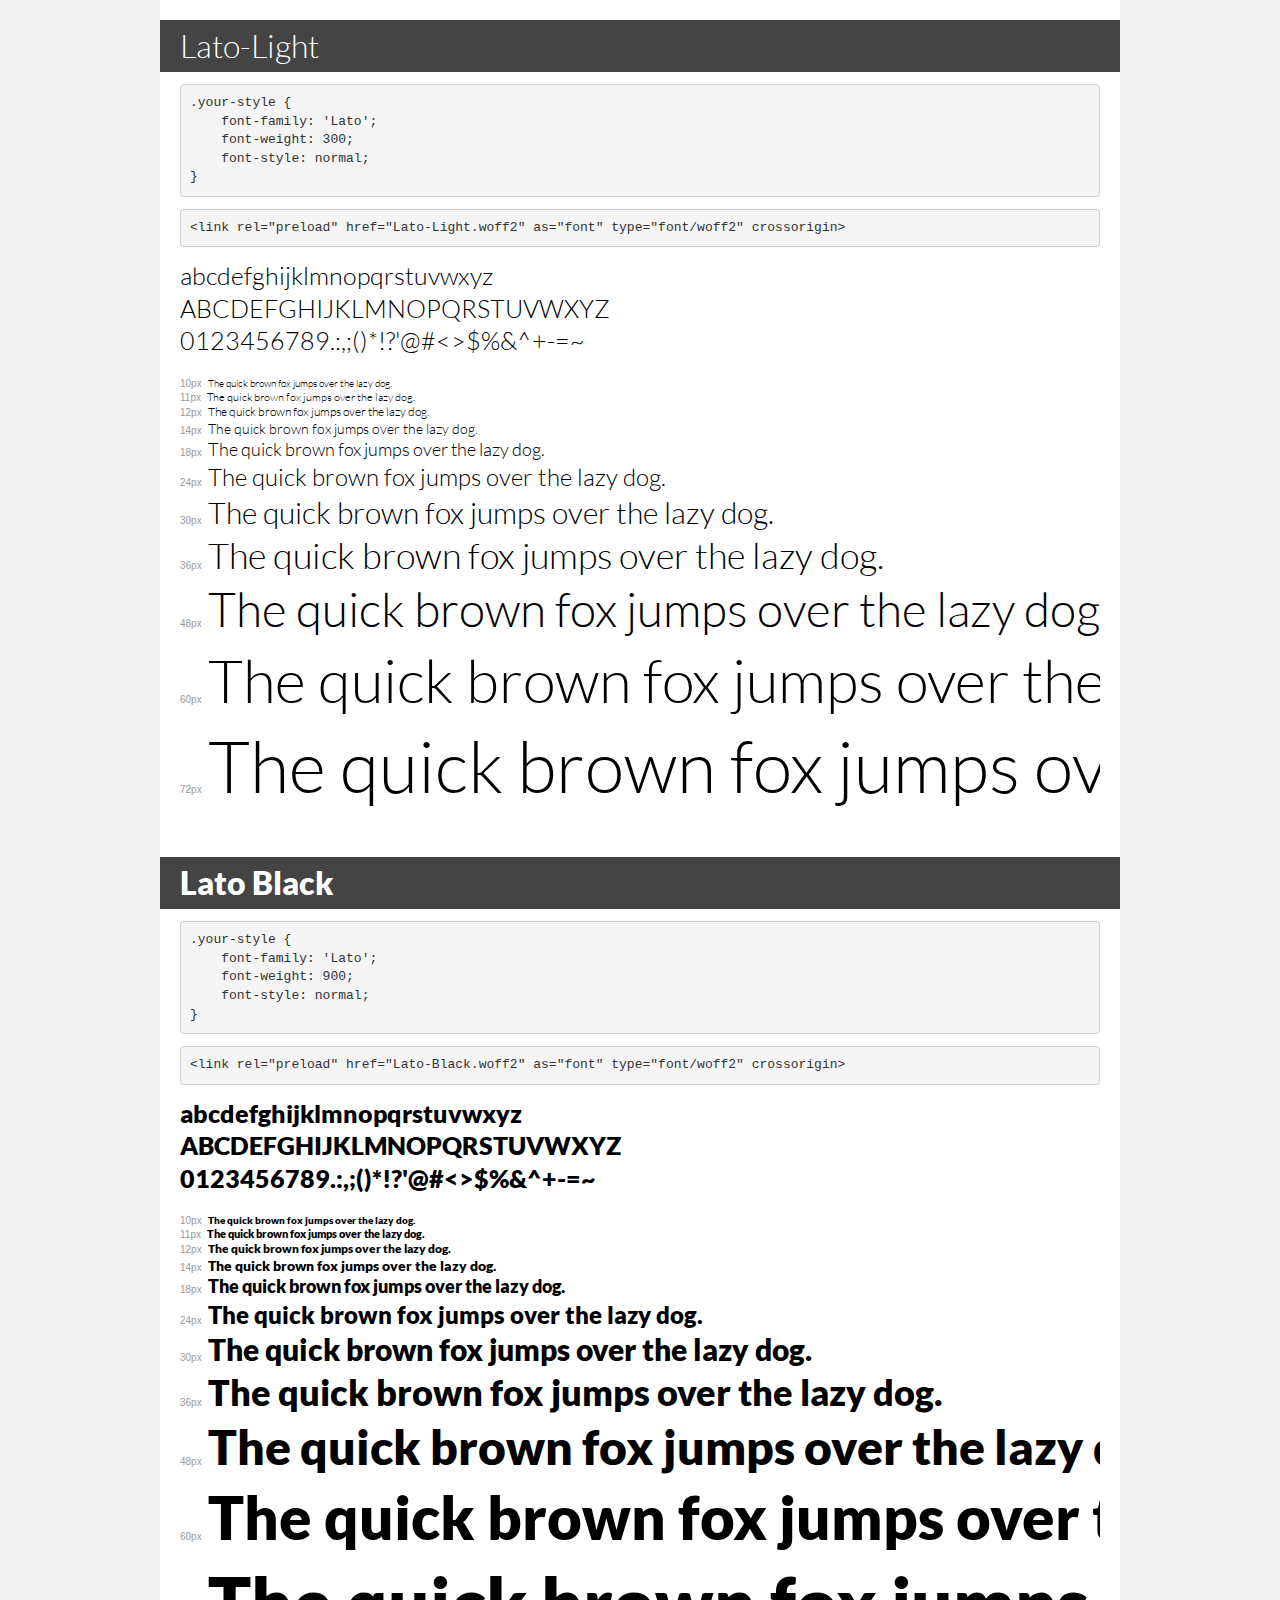
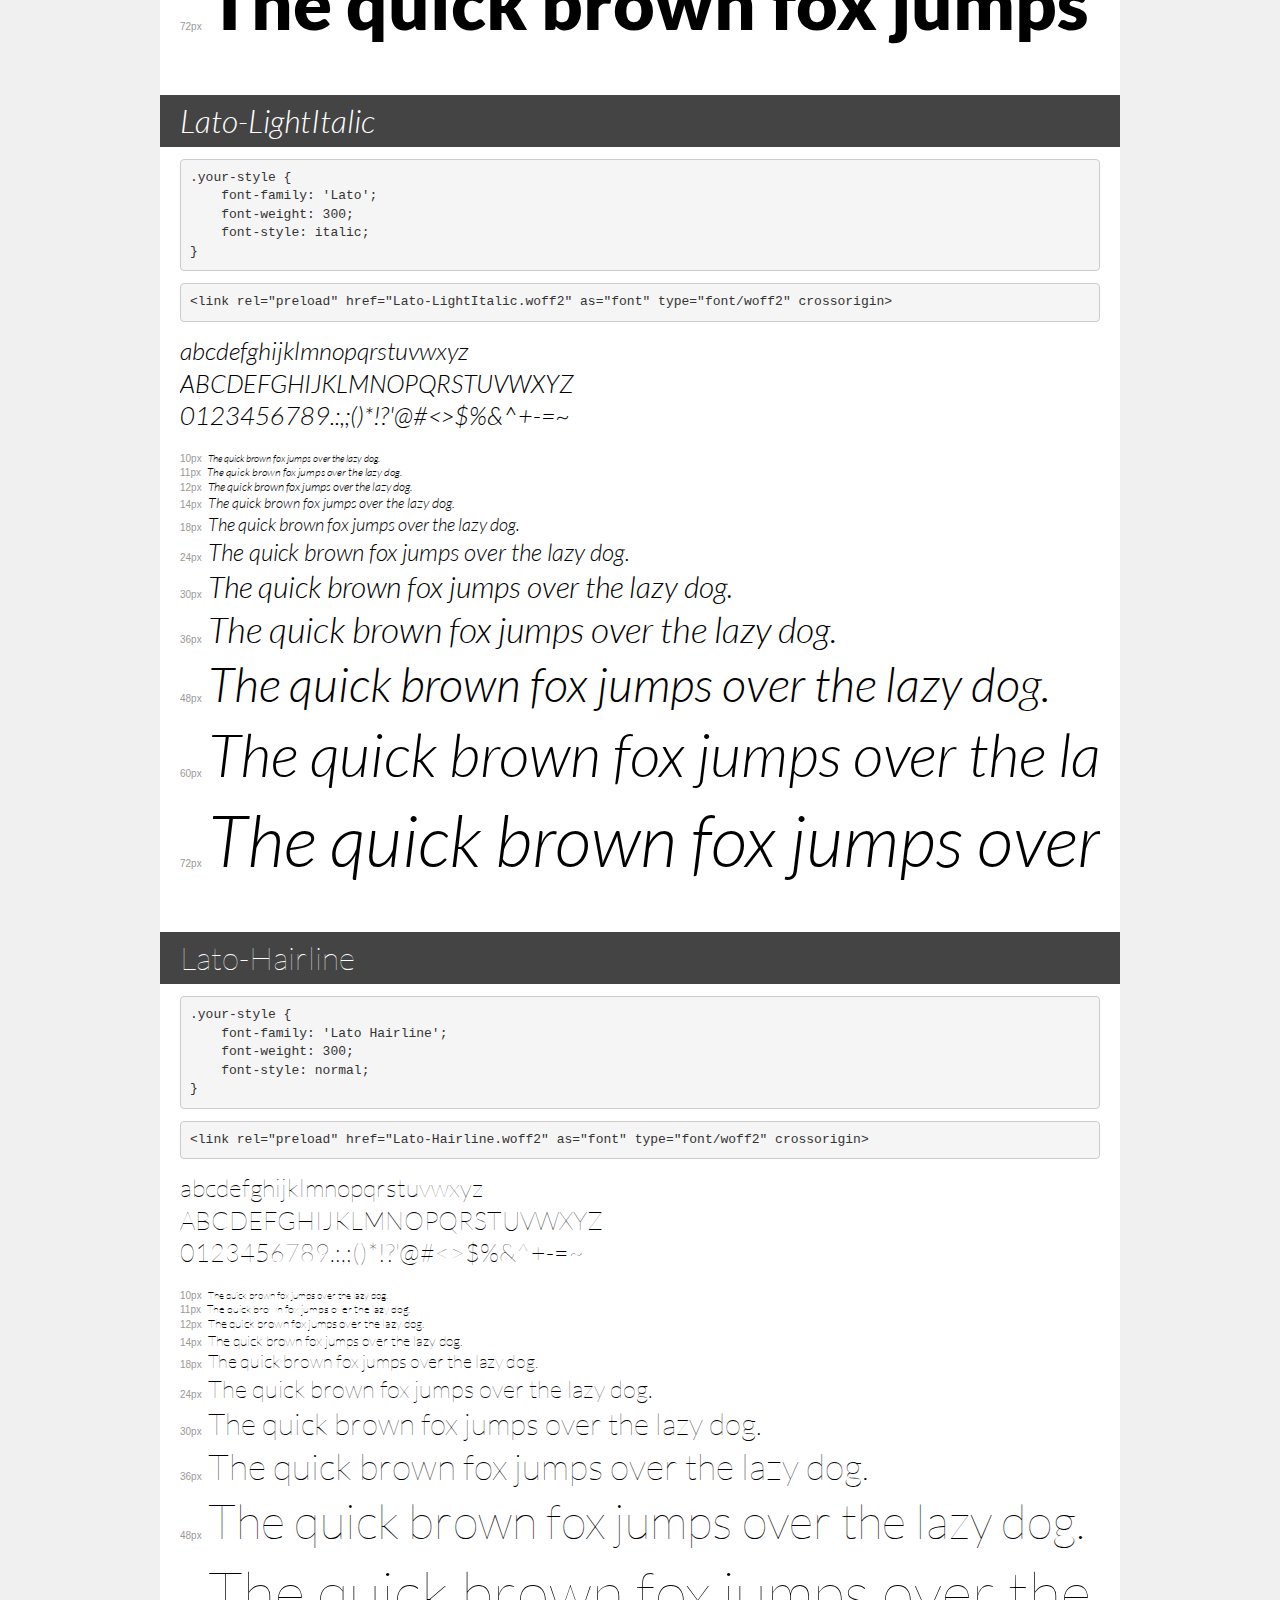
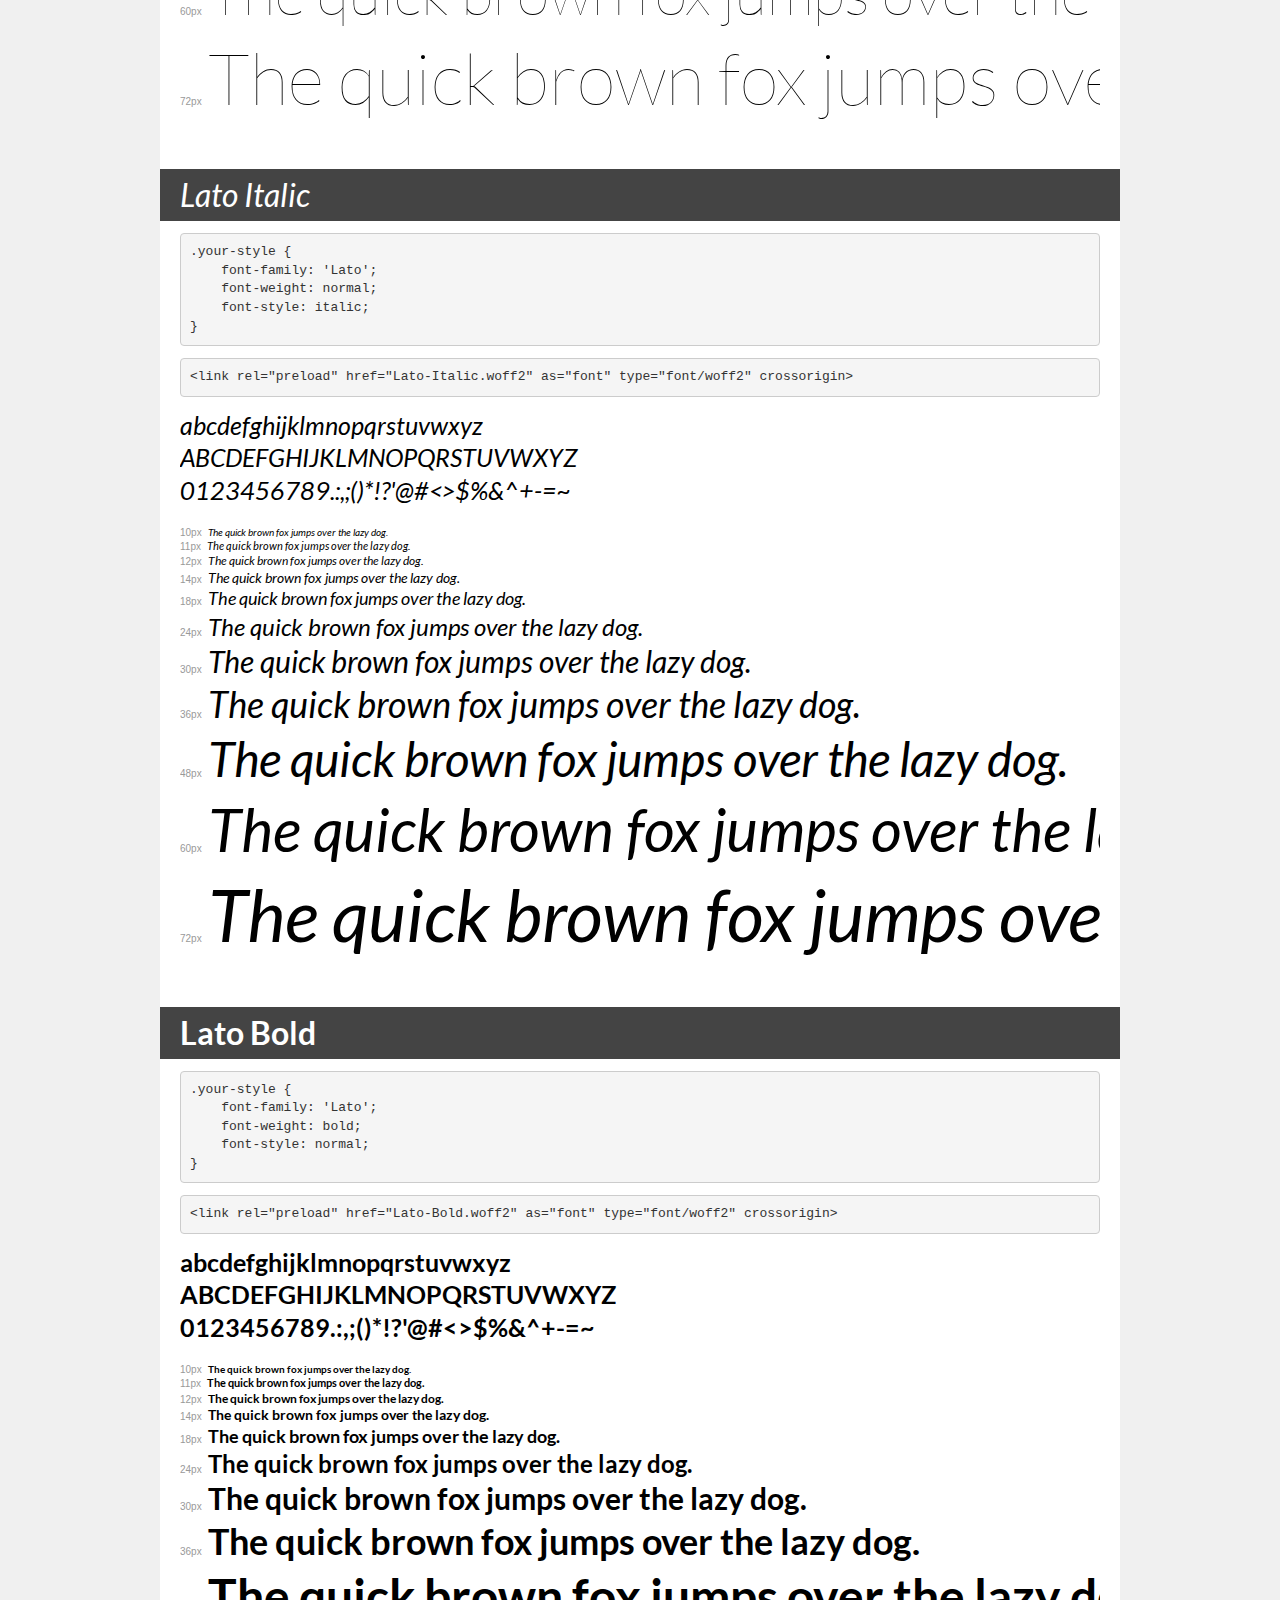
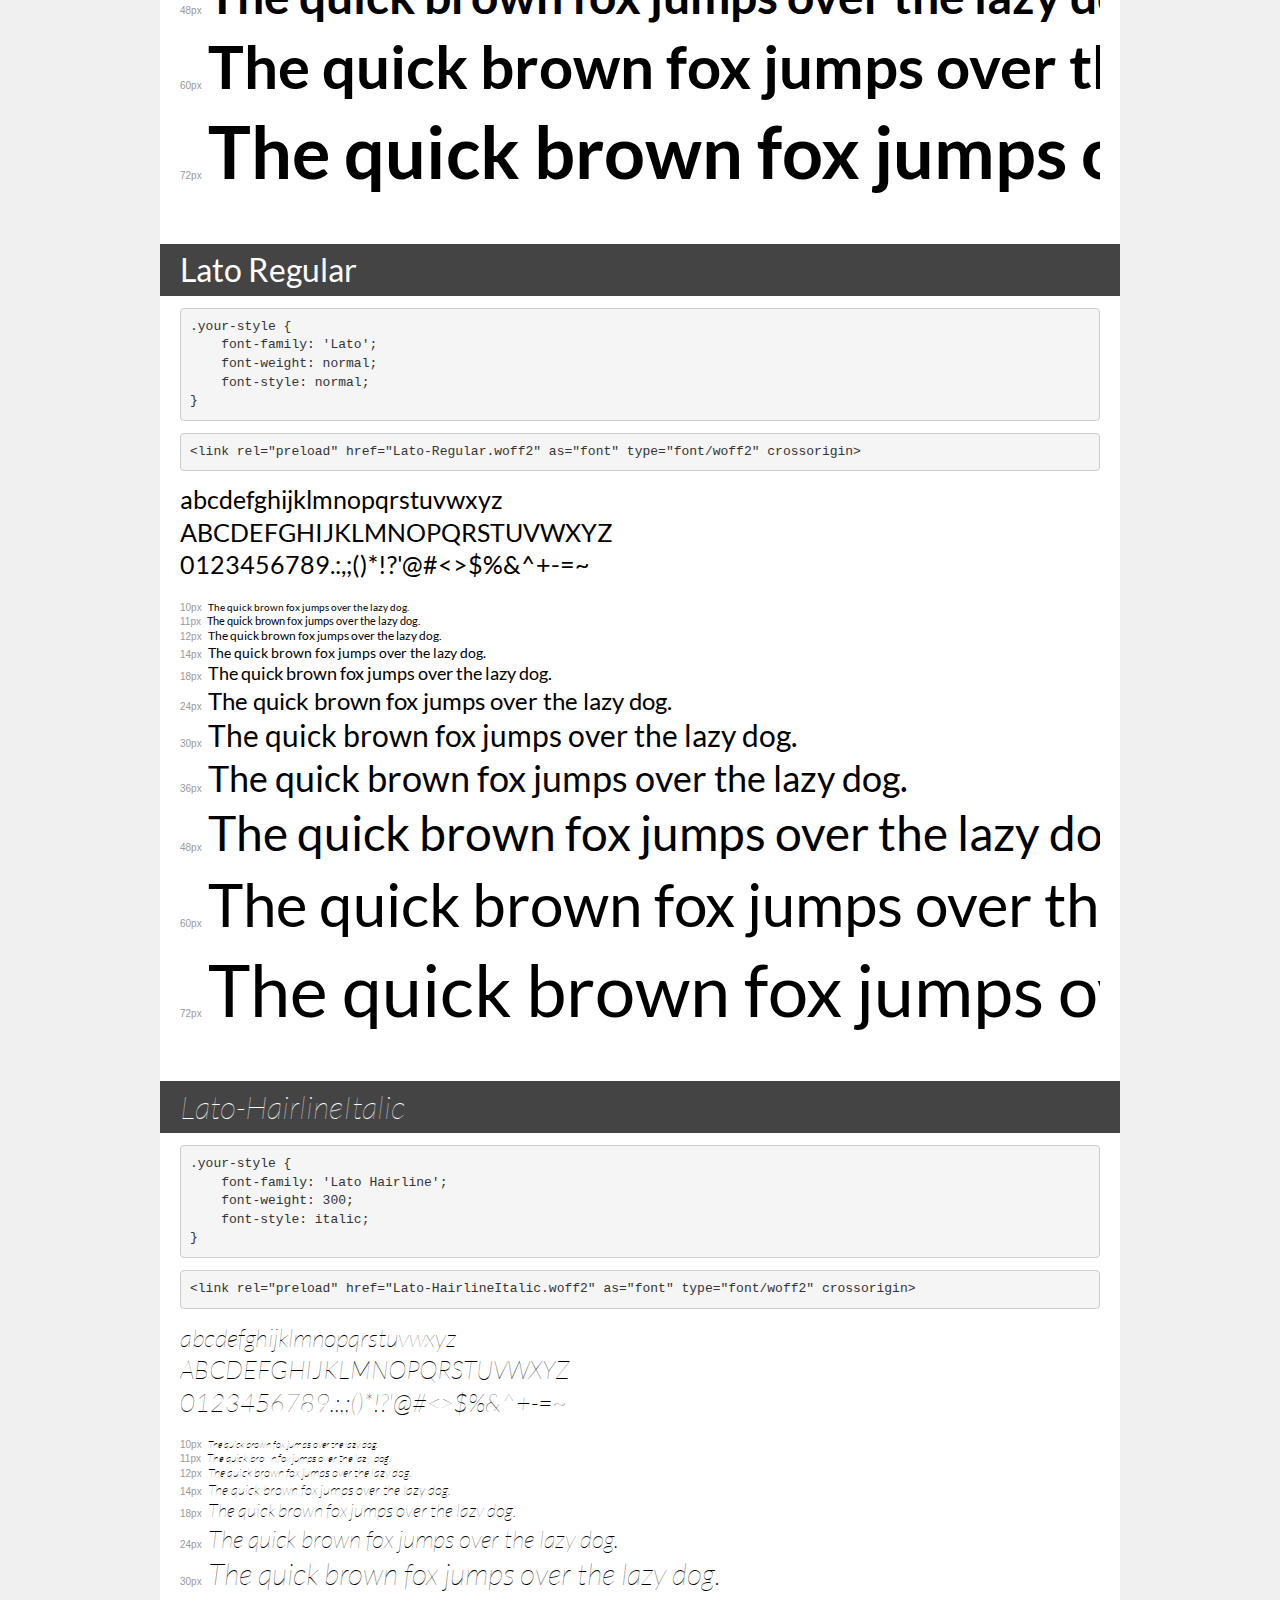
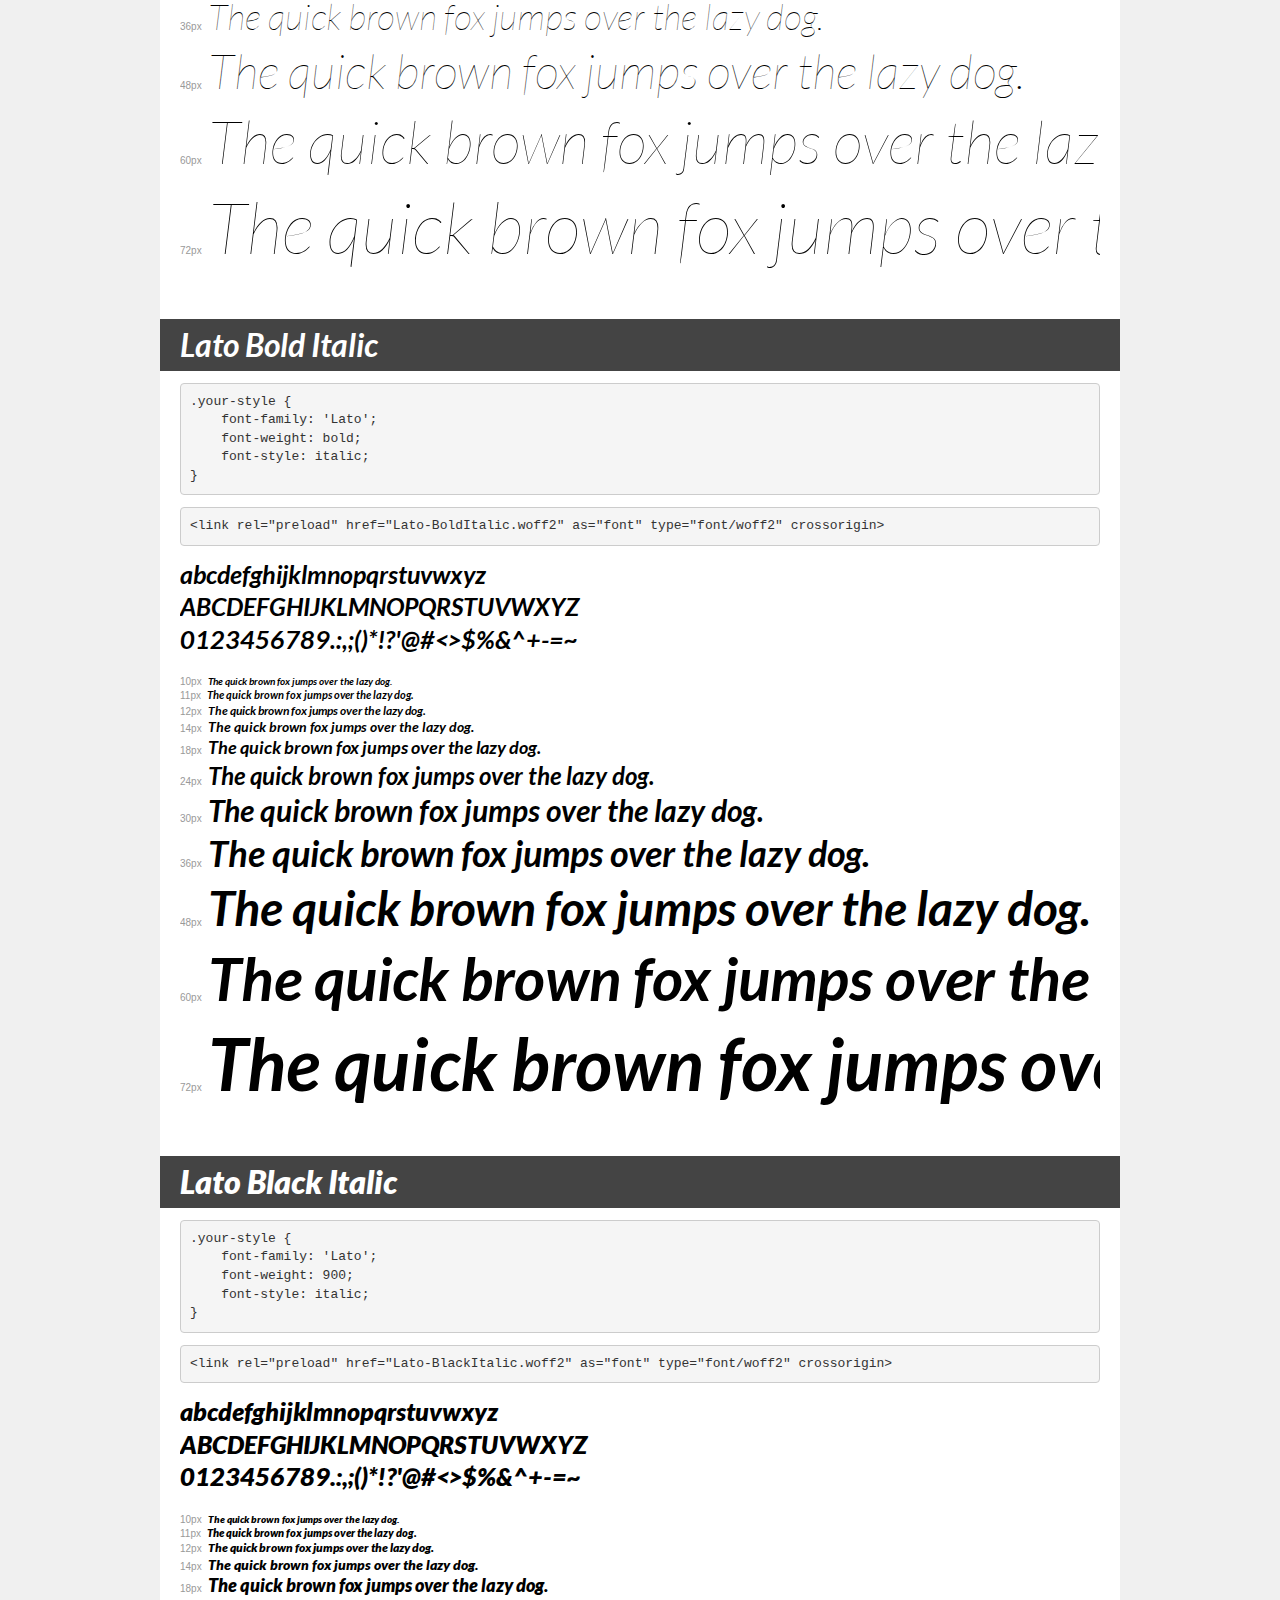
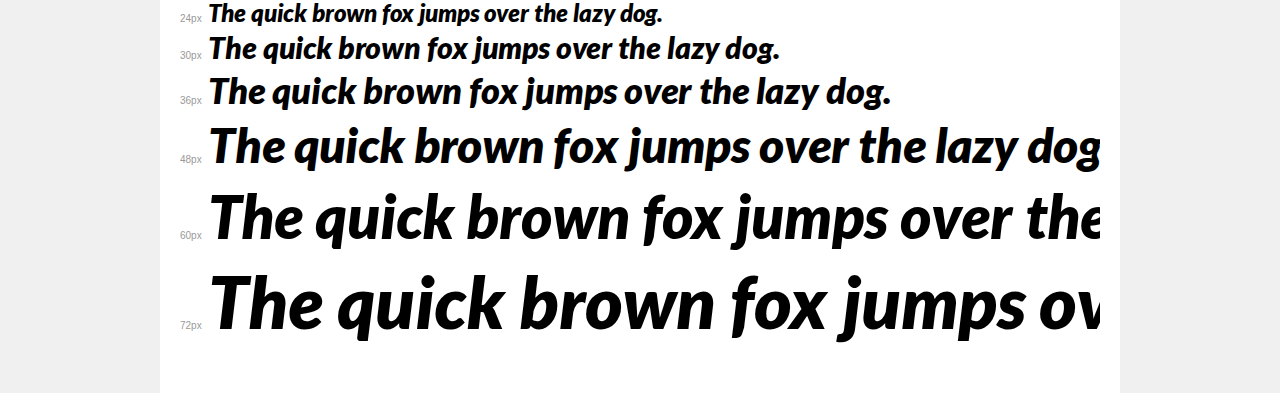
<file: fonts/lato/demo.html>
<!DOCTYPE html>
<html lang="en">
<head>
    <meta charset="utf-8">
    <meta http-equiv="X-UA-Compatible" content="IE=edge">
    <meta name="viewport" content="width=device-width, initial-scale=1">
    <meta name="robots" content="noindex, noarchive">
    <meta name="format-detection" content="telephone=no">
    <title>Transfonter demo</title>
    <link href="stylesheet.css" rel="stylesheet">
    <style>
        /*
        http://meyerweb.com/eric/tools/css/reset/
        v2.0 | 20110126
        License: none (public domain)
        */
        html, body, div, span, applet, object, iframe,
        h1, h2, h3, h4, h5, h6, p, blockquote, pre,
        a, abbr, acronym, address, big, cite, code,
        del, dfn, em, img, ins, kbd, q, s, samp,
        small, strike, strong, sub, sup, tt, var,
        b, u, i, center,
        dl, dt, dd, ol, ul, li,
        fieldset, form, label, legend,
        table, caption, tbody, tfoot, thead, tr, th, td,
        article, aside, canvas, details, embed,
        figure, figcaption, footer, header, hgroup,
        menu, nav, output, ruby, section, summary,
        time, mark, audio, video {
            margin: 0;
            padding: 0;
            border: 0;
            font-size: 100%;
            font: inherit;
            vertical-align: baseline;
        }
        /* HTML5 display-role reset for older browsers */
        article, aside, details, figcaption, figure,
        footer, header, hgroup, menu, nav, section {
            display: block;
        }
        body {
            line-height: 1;
        }
        ol, ul {
            list-style: none;
        }
        blockquote, q {
            quotes: none;
        }
        blockquote:before, blockquote:after,
        q:before, q:after {
            content: '';
            content: none;
        }
        table {
            border-collapse: collapse;
            border-spacing: 0;
        }
        /* demo styles */
        body {
            background: #f0f0f0;
            color: #000;
        }
        .page {
            background: #fff;
            width: 920px;
            margin: 0 auto;
            padding: 20px 20px 0 20px;
            overflow: hidden;
        }
        .font-container {
            overflow-x: auto;
            overflow-y: hidden;
            margin-bottom: 40px;
            line-height: 1.3;
            white-space: nowrap;
            padding-bottom: 5px;
        }
        h1 {
            position: relative;
            background: #444;
            font-size: 32px;
            color: #fff;
            padding: 10px 20px;
            margin: 0 -20px 12px -20px;
        }
        .letters {
            font-size: 25px;
            margin-bottom: 20px;
        }
        .s10:before {
            content: '10px';
        }
        .s11:before {
            content: '11px';
        }
        .s12:before {
            content: '12px';
        }
        .s14:before {
            content: '14px';
        }
        .s18:before {
            content: '18px';
        }
        .s24:before {
            content: '24px';
        }
        .s30:before {
            content: '30px';
        }
        .s36:before {
            content: '36px';
        }
        .s48:before {
            content: '48px';
        }
        .s60:before {
            content: '60px';
        }
        .s72:before {
            content: '72px';
        }
        .s10:before, .s11:before, .s12:before, .s14:before,
        .s18:before, .s24:before, .s30:before, .s36:before,
        .s48:before, .s60:before, .s72:before {
            font-family: Arial, sans-serif;
            font-size: 10px;
            font-weight: normal;
            font-style: normal;
            color: #999;
            padding-right: 6px;
        }
        pre {
            display: block;
            padding: 9px;
            margin: 0 0 12px;
            font-family: Monaco, Menlo, Consolas, "Courier New", monospace;
            font-size: 13px;
            line-height: 1.428571429;
            color: #333;
            font-weight: normal;
            font-style: normal;
            background-color: #f5f5f5;
            border: 1px solid #ccc;
            overflow-x: auto;
            border-radius: 4px;
        }
        /* responsive */
        @media (max-width: 959px) {
            .page {
                width: auto;
                margin: 0;
            }
        }
    </style>
</head>
<body>
<div class="page">
    <div class="demo">
        <h1 style="font-family: 'Lato'; font-weight: 300; font-style: normal;">Lato-Light</h1>
        <pre title="Usage">.your-style {
    font-family: 'Lato';
    font-weight: 300;
    font-style: normal;
}</pre>
        <pre title="Preload (optional)">
&lt;link rel=&quot;preload&quot; href=&quot;Lato-Light.woff2&quot; as=&quot;font&quot; type=&quot;font/woff2&quot; crossorigin&gt;</pre>
        <div class="font-container" style="font-family: 'Lato'; font-weight: 300; font-style: normal;">
            <p class="letters">
                abcdefghijklmnopqrstuvwxyz<br>
ABCDEFGHIJKLMNOPQRSTUVWXYZ<br>
                0123456789.:,;()*!?'@#&lt;&gt;$%&^+-=~
            </p>
            <p class="s10" style="font-size: 10px;">The quick brown fox jumps over the lazy dog.</p>
            <p class="s11" style="font-size: 11px;">The quick brown fox jumps over the lazy dog.</p>
            <p class="s12" style="font-size: 12px;">The quick brown fox jumps over the lazy dog.</p>
            <p class="s14" style="font-size: 14px;">The quick brown fox jumps over the lazy dog.</p>
            <p class="s18" style="font-size: 18px;">The quick brown fox jumps over the lazy dog.</p>
            <p class="s24" style="font-size: 24px;">The quick brown fox jumps over the lazy dog.</p>
            <p class="s30" style="font-size: 30px;">The quick brown fox jumps over the lazy dog.</p>
            <p class="s36" style="font-size: 36px;">The quick brown fox jumps over the lazy dog.</p>
            <p class="s48" style="font-size: 48px;">The quick brown fox jumps over the lazy dog.</p>
            <p class="s60" style="font-size: 60px;">The quick brown fox jumps over the lazy dog.</p>
            <p class="s72" style="font-size: 72px;">The quick brown fox jumps over the lazy dog.</p>
        </div>
    </div>

    <div class="demo">
        <h1 style="font-family: 'Lato'; font-weight: 900; font-style: normal;">Lato Black</h1>
        <pre title="Usage">.your-style {
    font-family: 'Lato';
    font-weight: 900;
    font-style: normal;
}</pre>
        <pre title="Preload (optional)">
&lt;link rel=&quot;preload&quot; href=&quot;Lato-Black.woff2&quot; as=&quot;font&quot; type=&quot;font/woff2&quot; crossorigin&gt;</pre>
        <div class="font-container" style="font-family: 'Lato'; font-weight: 900; font-style: normal;">
            <p class="letters">
                abcdefghijklmnopqrstuvwxyz<br>
ABCDEFGHIJKLMNOPQRSTUVWXYZ<br>
                0123456789.:,;()*!?'@#&lt;&gt;$%&^+-=~
            </p>
            <p class="s10" style="font-size: 10px;">The quick brown fox jumps over the lazy dog.</p>
            <p class="s11" style="font-size: 11px;">The quick brown fox jumps over the lazy dog.</p>
            <p class="s12" style="font-size: 12px;">The quick brown fox jumps over the lazy dog.</p>
            <p class="s14" style="font-size: 14px;">The quick brown fox jumps over the lazy dog.</p>
            <p class="s18" style="font-size: 18px;">The quick brown fox jumps over the lazy dog.</p>
            <p class="s24" style="font-size: 24px;">The quick brown fox jumps over the lazy dog.</p>
            <p class="s30" style="font-size: 30px;">The quick brown fox jumps over the lazy dog.</p>
            <p class="s36" style="font-size: 36px;">The quick brown fox jumps over the lazy dog.</p>
            <p class="s48" style="font-size: 48px;">The quick brown fox jumps over the lazy dog.</p>
            <p class="s60" style="font-size: 60px;">The quick brown fox jumps over the lazy dog.</p>
            <p class="s72" style="font-size: 72px;">The quick brown fox jumps over the lazy dog.</p>
        </div>
    </div>

    <div class="demo">
        <h1 style="font-family: 'Lato'; font-weight: 300; font-style: italic;">Lato-LightItalic</h1>
        <pre title="Usage">.your-style {
    font-family: 'Lato';
    font-weight: 300;
    font-style: italic;
}</pre>
        <pre title="Preload (optional)">
&lt;link rel=&quot;preload&quot; href=&quot;Lato-LightItalic.woff2&quot; as=&quot;font&quot; type=&quot;font/woff2&quot; crossorigin&gt;</pre>
        <div class="font-container" style="font-family: 'Lato'; font-weight: 300; font-style: italic;">
            <p class="letters">
                abcdefghijklmnopqrstuvwxyz<br>
ABCDEFGHIJKLMNOPQRSTUVWXYZ<br>
                0123456789.:,;()*!?'@#&lt;&gt;$%&^+-=~
            </p>
            <p class="s10" style="font-size: 10px;">The quick brown fox jumps over the lazy dog.</p>
            <p class="s11" style="font-size: 11px;">The quick brown fox jumps over the lazy dog.</p>
            <p class="s12" style="font-size: 12px;">The quick brown fox jumps over the lazy dog.</p>
            <p class="s14" style="font-size: 14px;">The quick brown fox jumps over the lazy dog.</p>
            <p class="s18" style="font-size: 18px;">The quick brown fox jumps over the lazy dog.</p>
            <p class="s24" style="font-size: 24px;">The quick brown fox jumps over the lazy dog.</p>
            <p class="s30" style="font-size: 30px;">The quick brown fox jumps over the lazy dog.</p>
            <p class="s36" style="font-size: 36px;">The quick brown fox jumps over the lazy dog.</p>
            <p class="s48" style="font-size: 48px;">The quick brown fox jumps over the lazy dog.</p>
            <p class="s60" style="font-size: 60px;">The quick brown fox jumps over the lazy dog.</p>
            <p class="s72" style="font-size: 72px;">The quick brown fox jumps over the lazy dog.</p>
        </div>
    </div>

    <div class="demo">
        <h1 style="font-family: 'Lato Hairline'; font-weight: 300; font-style: normal;">Lato-Hairline</h1>
        <pre title="Usage">.your-style {
    font-family: 'Lato Hairline';
    font-weight: 300;
    font-style: normal;
}</pre>
        <pre title="Preload (optional)">
&lt;link rel=&quot;preload&quot; href=&quot;Lato-Hairline.woff2&quot; as=&quot;font&quot; type=&quot;font/woff2&quot; crossorigin&gt;</pre>
        <div class="font-container" style="font-family: 'Lato Hairline'; font-weight: 300; font-style: normal;">
            <p class="letters">
                abcdefghijklmnopqrstuvwxyz<br>
ABCDEFGHIJKLMNOPQRSTUVWXYZ<br>
                0123456789.:,;()*!?'@#&lt;&gt;$%&^+-=~
            </p>
            <p class="s10" style="font-size: 10px;">The quick brown fox jumps over the lazy dog.</p>
            <p class="s11" style="font-size: 11px;">The quick brown fox jumps over the lazy dog.</p>
            <p class="s12" style="font-size: 12px;">The quick brown fox jumps over the lazy dog.</p>
            <p class="s14" style="font-size: 14px;">The quick brown fox jumps over the lazy dog.</p>
            <p class="s18" style="font-size: 18px;">The quick brown fox jumps over the lazy dog.</p>
            <p class="s24" style="font-size: 24px;">The quick brown fox jumps over the lazy dog.</p>
            <p class="s30" style="font-size: 30px;">The quick brown fox jumps over the lazy dog.</p>
            <p class="s36" style="font-size: 36px;">The quick brown fox jumps over the lazy dog.</p>
            <p class="s48" style="font-size: 48px;">The quick brown fox jumps over the lazy dog.</p>
            <p class="s60" style="font-size: 60px;">The quick brown fox jumps over the lazy dog.</p>
            <p class="s72" style="font-size: 72px;">The quick brown fox jumps over the lazy dog.</p>
        </div>
    </div>

    <div class="demo">
        <h1 style="font-family: 'Lato'; font-weight: normal; font-style: italic;">Lato Italic</h1>
        <pre title="Usage">.your-style {
    font-family: 'Lato';
    font-weight: normal;
    font-style: italic;
}</pre>
        <pre title="Preload (optional)">
&lt;link rel=&quot;preload&quot; href=&quot;Lato-Italic.woff2&quot; as=&quot;font&quot; type=&quot;font/woff2&quot; crossorigin&gt;</pre>
        <div class="font-container" style="font-family: 'Lato'; font-weight: normal; font-style: italic;">
            <p class="letters">
                abcdefghijklmnopqrstuvwxyz<br>
ABCDEFGHIJKLMNOPQRSTUVWXYZ<br>
                0123456789.:,;()*!?'@#&lt;&gt;$%&^+-=~
            </p>
            <p class="s10" style="font-size: 10px;">The quick brown fox jumps over the lazy dog.</p>
            <p class="s11" style="font-size: 11px;">The quick brown fox jumps over the lazy dog.</p>
            <p class="s12" style="font-size: 12px;">The quick brown fox jumps over the lazy dog.</p>
            <p class="s14" style="font-size: 14px;">The quick brown fox jumps over the lazy dog.</p>
            <p class="s18" style="font-size: 18px;">The quick brown fox jumps over the lazy dog.</p>
            <p class="s24" style="font-size: 24px;">The quick brown fox jumps over the lazy dog.</p>
            <p class="s30" style="font-size: 30px;">The quick brown fox jumps over the lazy dog.</p>
            <p class="s36" style="font-size: 36px;">The quick brown fox jumps over the lazy dog.</p>
            <p class="s48" style="font-size: 48px;">The quick brown fox jumps over the lazy dog.</p>
            <p class="s60" style="font-size: 60px;">The quick brown fox jumps over the lazy dog.</p>
            <p class="s72" style="font-size: 72px;">The quick brown fox jumps over the lazy dog.</p>
        </div>
    </div>

    <div class="demo">
        <h1 style="font-family: 'Lato'; font-weight: bold; font-style: normal;">Lato Bold</h1>
        <pre title="Usage">.your-style {
    font-family: 'Lato';
    font-weight: bold;
    font-style: normal;
}</pre>
        <pre title="Preload (optional)">
&lt;link rel=&quot;preload&quot; href=&quot;Lato-Bold.woff2&quot; as=&quot;font&quot; type=&quot;font/woff2&quot; crossorigin&gt;</pre>
        <div class="font-container" style="font-family: 'Lato'; font-weight: bold; font-style: normal;">
            <p class="letters">
                abcdefghijklmnopqrstuvwxyz<br>
ABCDEFGHIJKLMNOPQRSTUVWXYZ<br>
                0123456789.:,;()*!?'@#&lt;&gt;$%&^+-=~
            </p>
            <p class="s10" style="font-size: 10px;">The quick brown fox jumps over the lazy dog.</p>
            <p class="s11" style="font-size: 11px;">The quick brown fox jumps over the lazy dog.</p>
            <p class="s12" style="font-size: 12px;">The quick brown fox jumps over the lazy dog.</p>
            <p class="s14" style="font-size: 14px;">The quick brown fox jumps over the lazy dog.</p>
            <p class="s18" style="font-size: 18px;">The quick brown fox jumps over the lazy dog.</p>
            <p class="s24" style="font-size: 24px;">The quick brown fox jumps over the lazy dog.</p>
            <p class="s30" style="font-size: 30px;">The quick brown fox jumps over the lazy dog.</p>
            <p class="s36" style="font-size: 36px;">The quick brown fox jumps over the lazy dog.</p>
            <p class="s48" style="font-size: 48px;">The quick brown fox jumps over the lazy dog.</p>
            <p class="s60" style="font-size: 60px;">The quick brown fox jumps over the lazy dog.</p>
            <p class="s72" style="font-size: 72px;">The quick brown fox jumps over the lazy dog.</p>
        </div>
    </div>

    <div class="demo">
        <h1 style="font-family: 'Lato'; font-weight: normal; font-style: normal;">Lato Regular</h1>
        <pre title="Usage">.your-style {
    font-family: 'Lato';
    font-weight: normal;
    font-style: normal;
}</pre>
        <pre title="Preload (optional)">
&lt;link rel=&quot;preload&quot; href=&quot;Lato-Regular.woff2&quot; as=&quot;font&quot; type=&quot;font/woff2&quot; crossorigin&gt;</pre>
        <div class="font-container" style="font-family: 'Lato'; font-weight: normal; font-style: normal;">
            <p class="letters">
                abcdefghijklmnopqrstuvwxyz<br>
ABCDEFGHIJKLMNOPQRSTUVWXYZ<br>
                0123456789.:,;()*!?'@#&lt;&gt;$%&^+-=~
            </p>
            <p class="s10" style="font-size: 10px;">The quick brown fox jumps over the lazy dog.</p>
            <p class="s11" style="font-size: 11px;">The quick brown fox jumps over the lazy dog.</p>
            <p class="s12" style="font-size: 12px;">The quick brown fox jumps over the lazy dog.</p>
            <p class="s14" style="font-size: 14px;">The quick brown fox jumps over the lazy dog.</p>
            <p class="s18" style="font-size: 18px;">The quick brown fox jumps over the lazy dog.</p>
            <p class="s24" style="font-size: 24px;">The quick brown fox jumps over the lazy dog.</p>
            <p class="s30" style="font-size: 30px;">The quick brown fox jumps over the lazy dog.</p>
            <p class="s36" style="font-size: 36px;">The quick brown fox jumps over the lazy dog.</p>
            <p class="s48" style="font-size: 48px;">The quick brown fox jumps over the lazy dog.</p>
            <p class="s60" style="font-size: 60px;">The quick brown fox jumps over the lazy dog.</p>
            <p class="s72" style="font-size: 72px;">The quick brown fox jumps over the lazy dog.</p>
        </div>
    </div>

    <div class="demo">
        <h1 style="font-family: 'Lato Hairline'; font-weight: 300; font-style: italic;">Lato-HairlineItalic</h1>
        <pre title="Usage">.your-style {
    font-family: 'Lato Hairline';
    font-weight: 300;
    font-style: italic;
}</pre>
        <pre title="Preload (optional)">
&lt;link rel=&quot;preload&quot; href=&quot;Lato-HairlineItalic.woff2&quot; as=&quot;font&quot; type=&quot;font/woff2&quot; crossorigin&gt;</pre>
        <div class="font-container" style="font-family: 'Lato Hairline'; font-weight: 300; font-style: italic;">
            <p class="letters">
                abcdefghijklmnopqrstuvwxyz<br>
ABCDEFGHIJKLMNOPQRSTUVWXYZ<br>
                0123456789.:,;()*!?'@#&lt;&gt;$%&^+-=~
            </p>
            <p class="s10" style="font-size: 10px;">The quick brown fox jumps over the lazy dog.</p>
            <p class="s11" style="font-size: 11px;">The quick brown fox jumps over the lazy dog.</p>
            <p class="s12" style="font-size: 12px;">The quick brown fox jumps over the lazy dog.</p>
            <p class="s14" style="font-size: 14px;">The quick brown fox jumps over the lazy dog.</p>
            <p class="s18" style="font-size: 18px;">The quick brown fox jumps over the lazy dog.</p>
            <p class="s24" style="font-size: 24px;">The quick brown fox jumps over the lazy dog.</p>
            <p class="s30" style="font-size: 30px;">The quick brown fox jumps over the lazy dog.</p>
            <p class="s36" style="font-size: 36px;">The quick brown fox jumps over the lazy dog.</p>
            <p class="s48" style="font-size: 48px;">The quick brown fox jumps over the lazy dog.</p>
            <p class="s60" style="font-size: 60px;">The quick brown fox jumps over the lazy dog.</p>
            <p class="s72" style="font-size: 72px;">The quick brown fox jumps over the lazy dog.</p>
        </div>
    </div>

    <div class="demo">
        <h1 style="font-family: 'Lato'; font-weight: bold; font-style: italic;">Lato Bold Italic</h1>
        <pre title="Usage">.your-style {
    font-family: 'Lato';
    font-weight: bold;
    font-style: italic;
}</pre>
        <pre title="Preload (optional)">
&lt;link rel=&quot;preload&quot; href=&quot;Lato-BoldItalic.woff2&quot; as=&quot;font&quot; type=&quot;font/woff2&quot; crossorigin&gt;</pre>
        <div class="font-container" style="font-family: 'Lato'; font-weight: bold; font-style: italic;">
            <p class="letters">
                abcdefghijklmnopqrstuvwxyz<br>
ABCDEFGHIJKLMNOPQRSTUVWXYZ<br>
                0123456789.:,;()*!?'@#&lt;&gt;$%&^+-=~
            </p>
            <p class="s10" style="font-size: 10px;">The quick brown fox jumps over the lazy dog.</p>
            <p class="s11" style="font-size: 11px;">The quick brown fox jumps over the lazy dog.</p>
            <p class="s12" style="font-size: 12px;">The quick brown fox jumps over the lazy dog.</p>
            <p class="s14" style="font-size: 14px;">The quick brown fox jumps over the lazy dog.</p>
            <p class="s18" style="font-size: 18px;">The quick brown fox jumps over the lazy dog.</p>
            <p class="s24" style="font-size: 24px;">The quick brown fox jumps over the lazy dog.</p>
            <p class="s30" style="font-size: 30px;">The quick brown fox jumps over the lazy dog.</p>
            <p class="s36" style="font-size: 36px;">The quick brown fox jumps over the lazy dog.</p>
            <p class="s48" style="font-size: 48px;">The quick brown fox jumps over the lazy dog.</p>
            <p class="s60" style="font-size: 60px;">The quick brown fox jumps over the lazy dog.</p>
            <p class="s72" style="font-size: 72px;">The quick brown fox jumps over the lazy dog.</p>
        </div>
    </div>

    <div class="demo">
        <h1 style="font-family: 'Lato'; font-weight: 900; font-style: italic;">Lato Black Italic</h1>
        <pre title="Usage">.your-style {
    font-family: 'Lato';
    font-weight: 900;
    font-style: italic;
}</pre>
        <pre title="Preload (optional)">
&lt;link rel=&quot;preload&quot; href=&quot;Lato-BlackItalic.woff2&quot; as=&quot;font&quot; type=&quot;font/woff2&quot; crossorigin&gt;</pre>
        <div class="font-container" style="font-family: 'Lato'; font-weight: 900; font-style: italic;">
            <p class="letters">
                abcdefghijklmnopqrstuvwxyz<br>
ABCDEFGHIJKLMNOPQRSTUVWXYZ<br>
                0123456789.:,;()*!?'@#&lt;&gt;$%&^+-=~
            </p>
            <p class="s10" style="font-size: 10px;">The quick brown fox jumps over the lazy dog.</p>
            <p class="s11" style="font-size: 11px;">The quick brown fox jumps over the lazy dog.</p>
            <p class="s12" style="font-size: 12px;">The quick brown fox jumps over the lazy dog.</p>
            <p class="s14" style="font-size: 14px;">The quick brown fox jumps over the lazy dog.</p>
            <p class="s18" style="font-size: 18px;">The quick brown fox jumps over the lazy dog.</p>
            <p class="s24" style="font-size: 24px;">The quick brown fox jumps over the lazy dog.</p>
            <p class="s30" style="font-size: 30px;">The quick brown fox jumps over the lazy dog.</p>
            <p class="s36" style="font-size: 36px;">The quick brown fox jumps over the lazy dog.</p>
            <p class="s48" style="font-size: 48px;">The quick brown fox jumps over the lazy dog.</p>
            <p class="s60" style="font-size: 60px;">The quick brown fox jumps over the lazy dog.</p>
            <p class="s72" style="font-size: 72px;">The quick brown fox jumps over the lazy dog.</p>
        </div>
    </div>

</div>
</body>
</html>
</file>
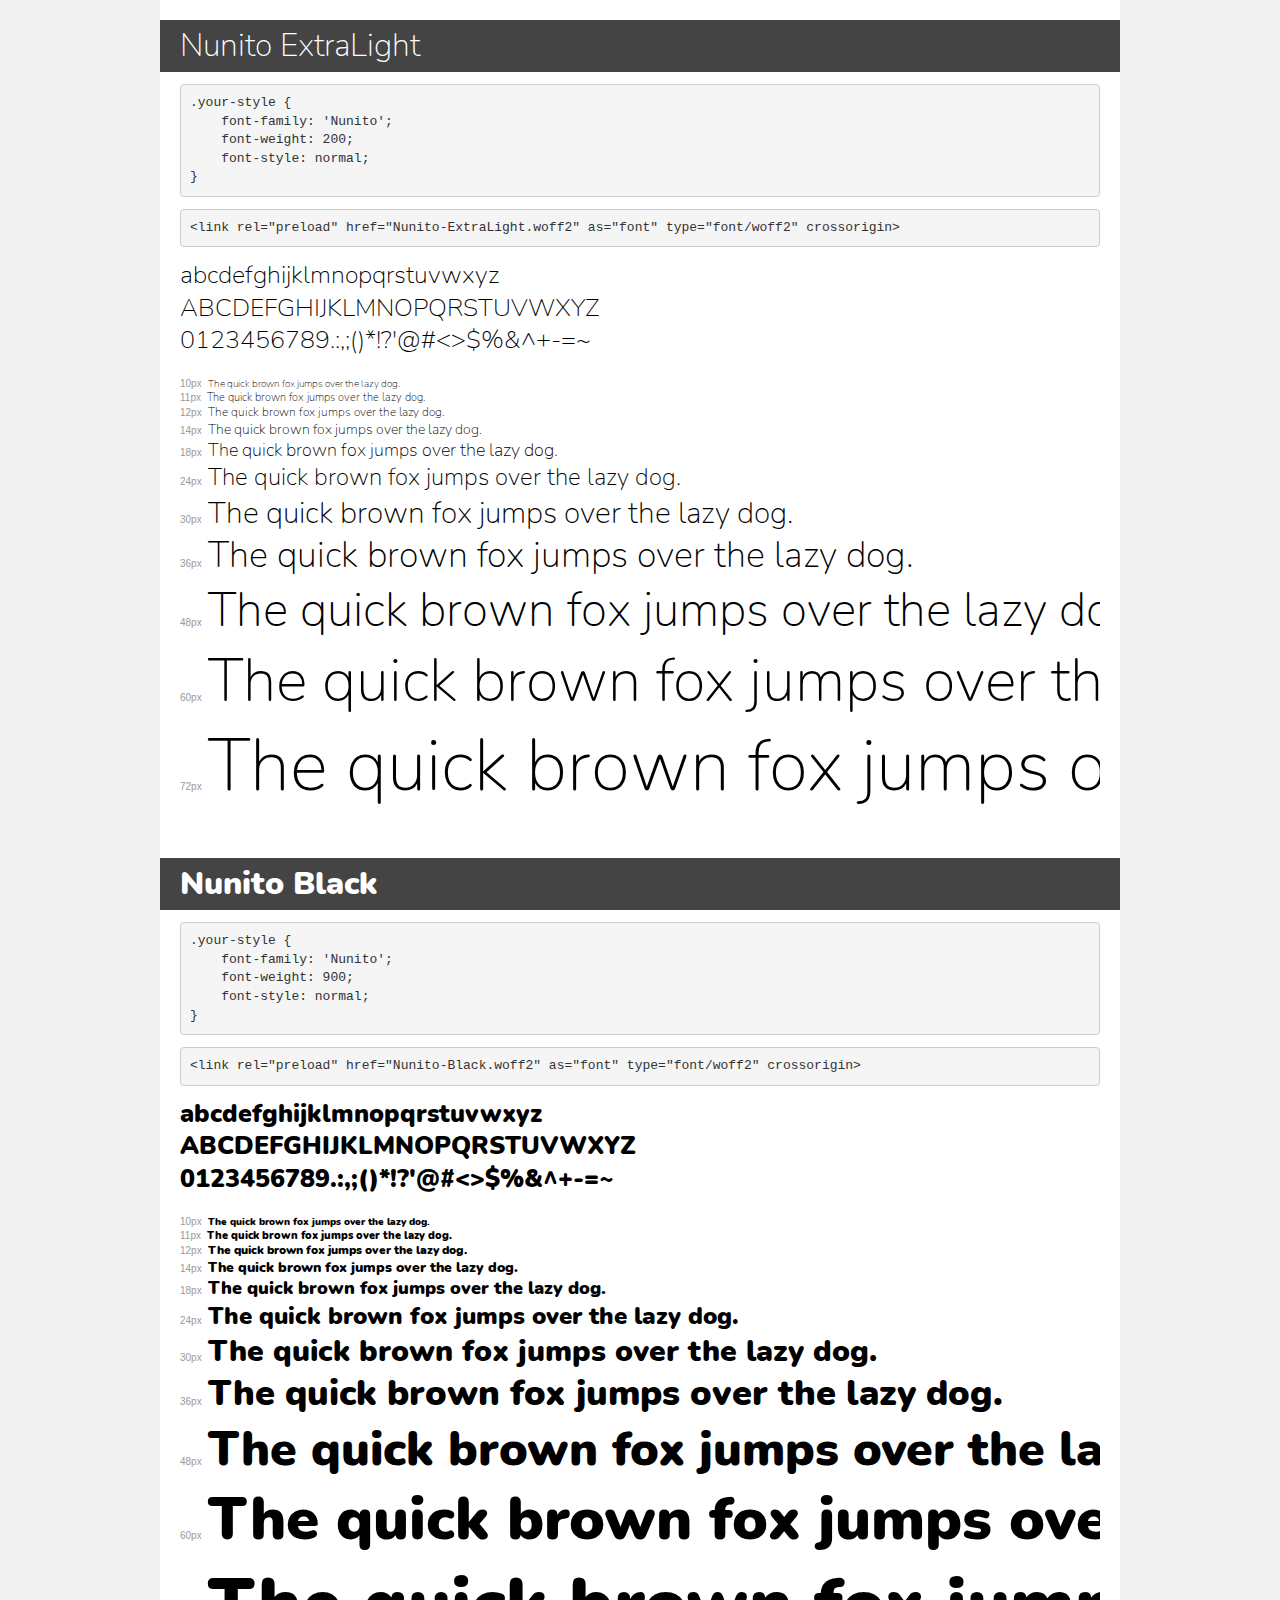
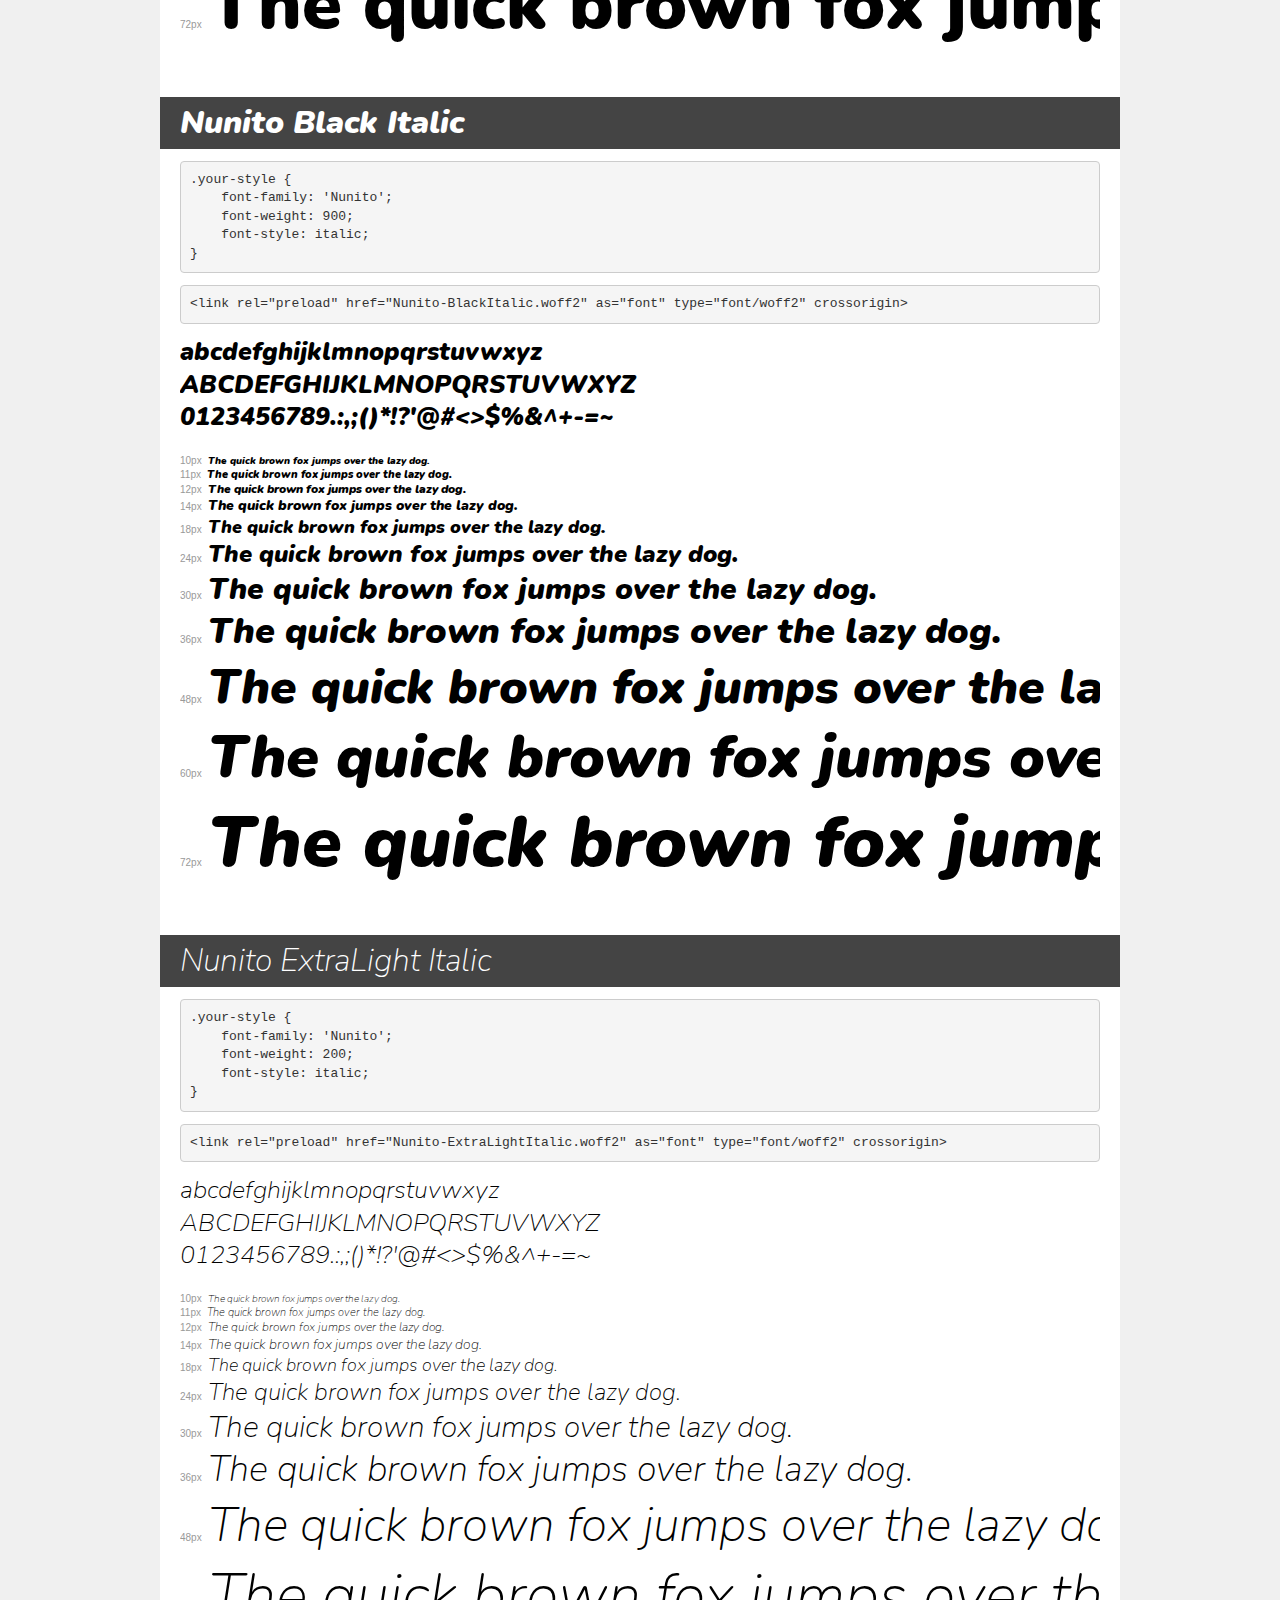
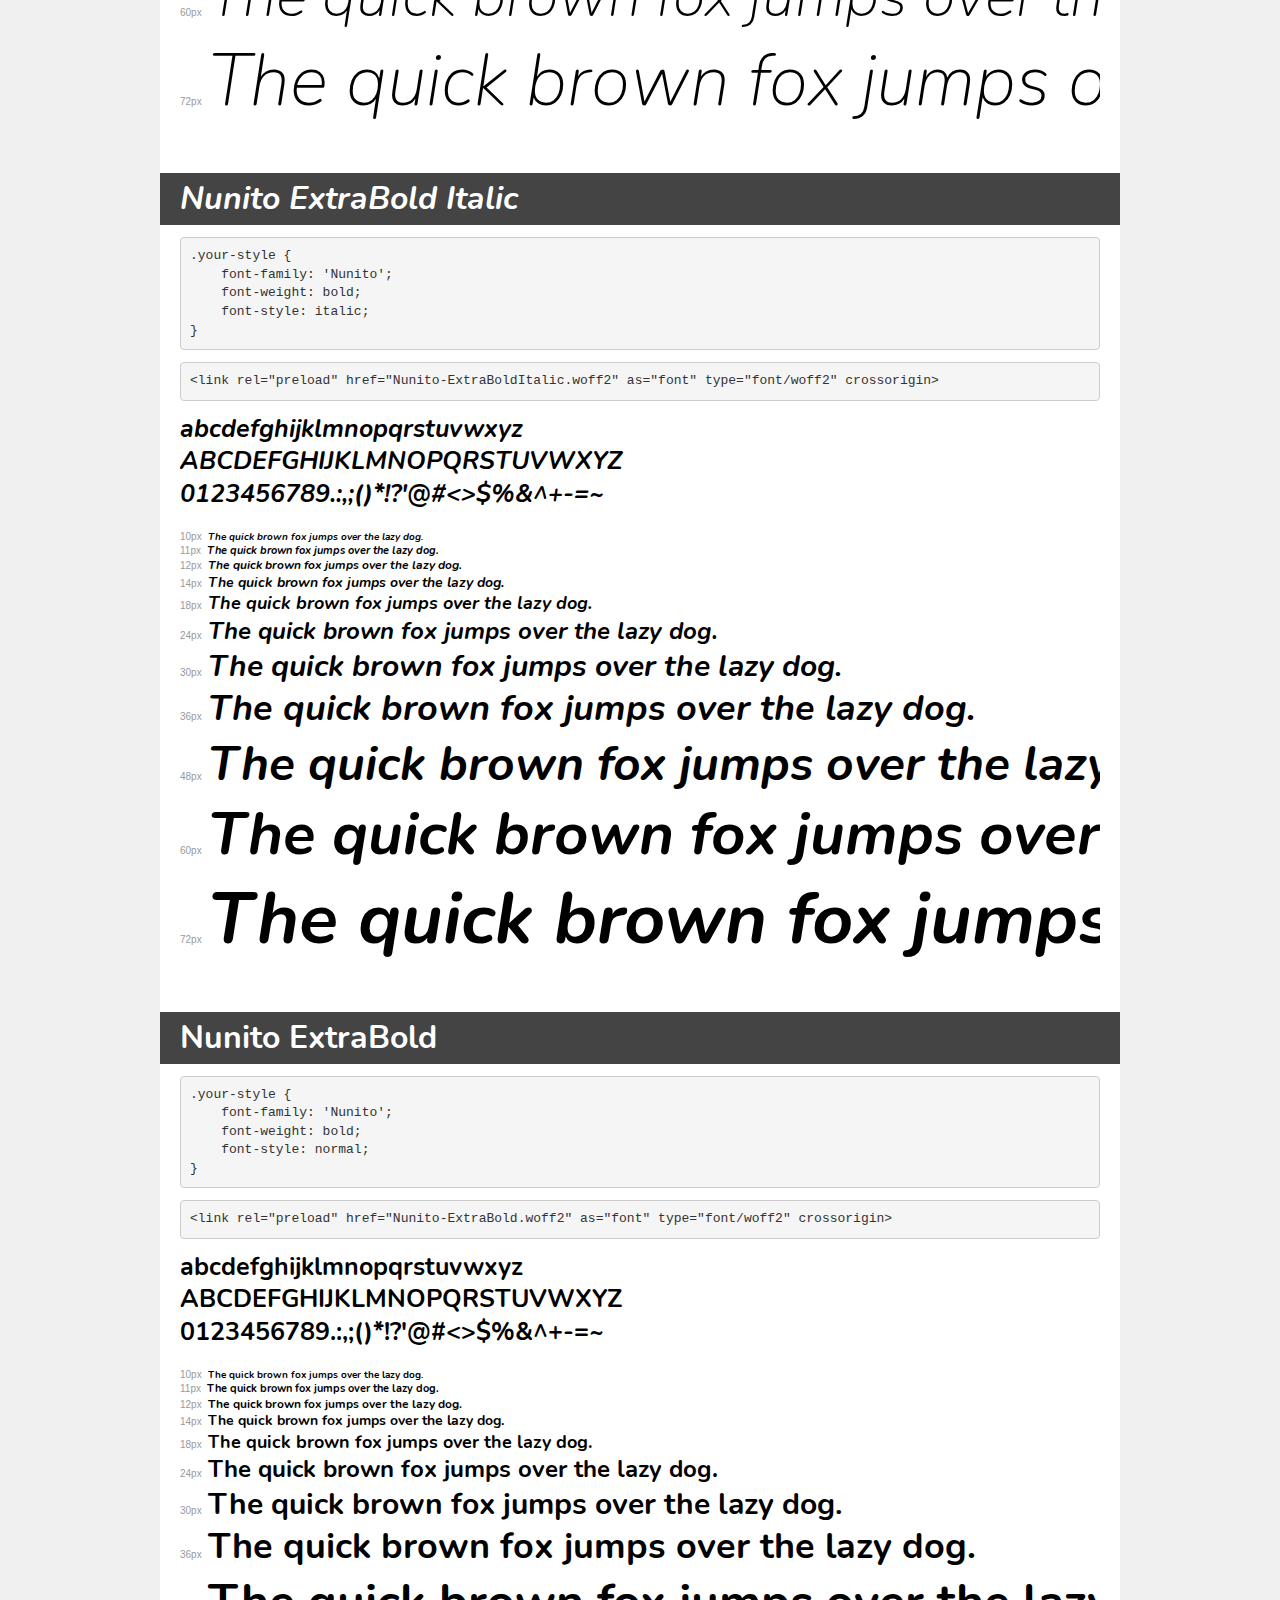
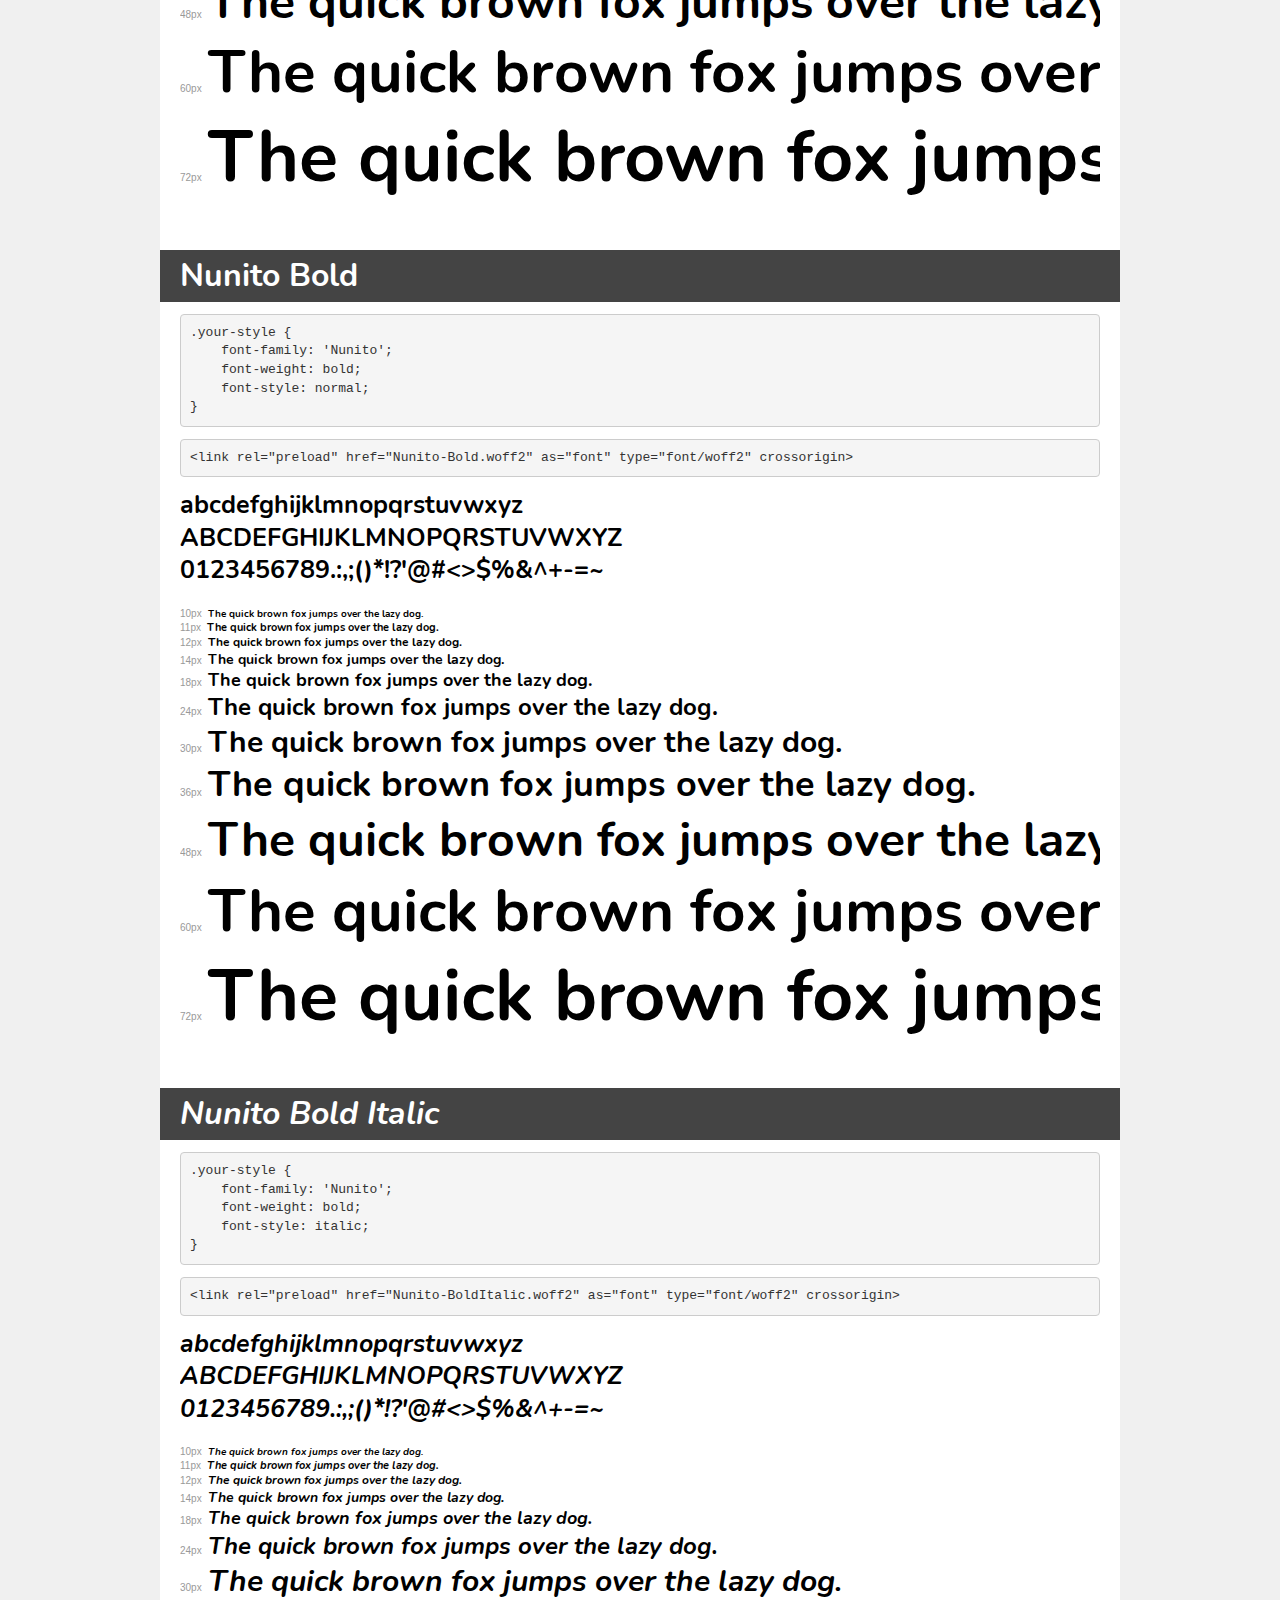
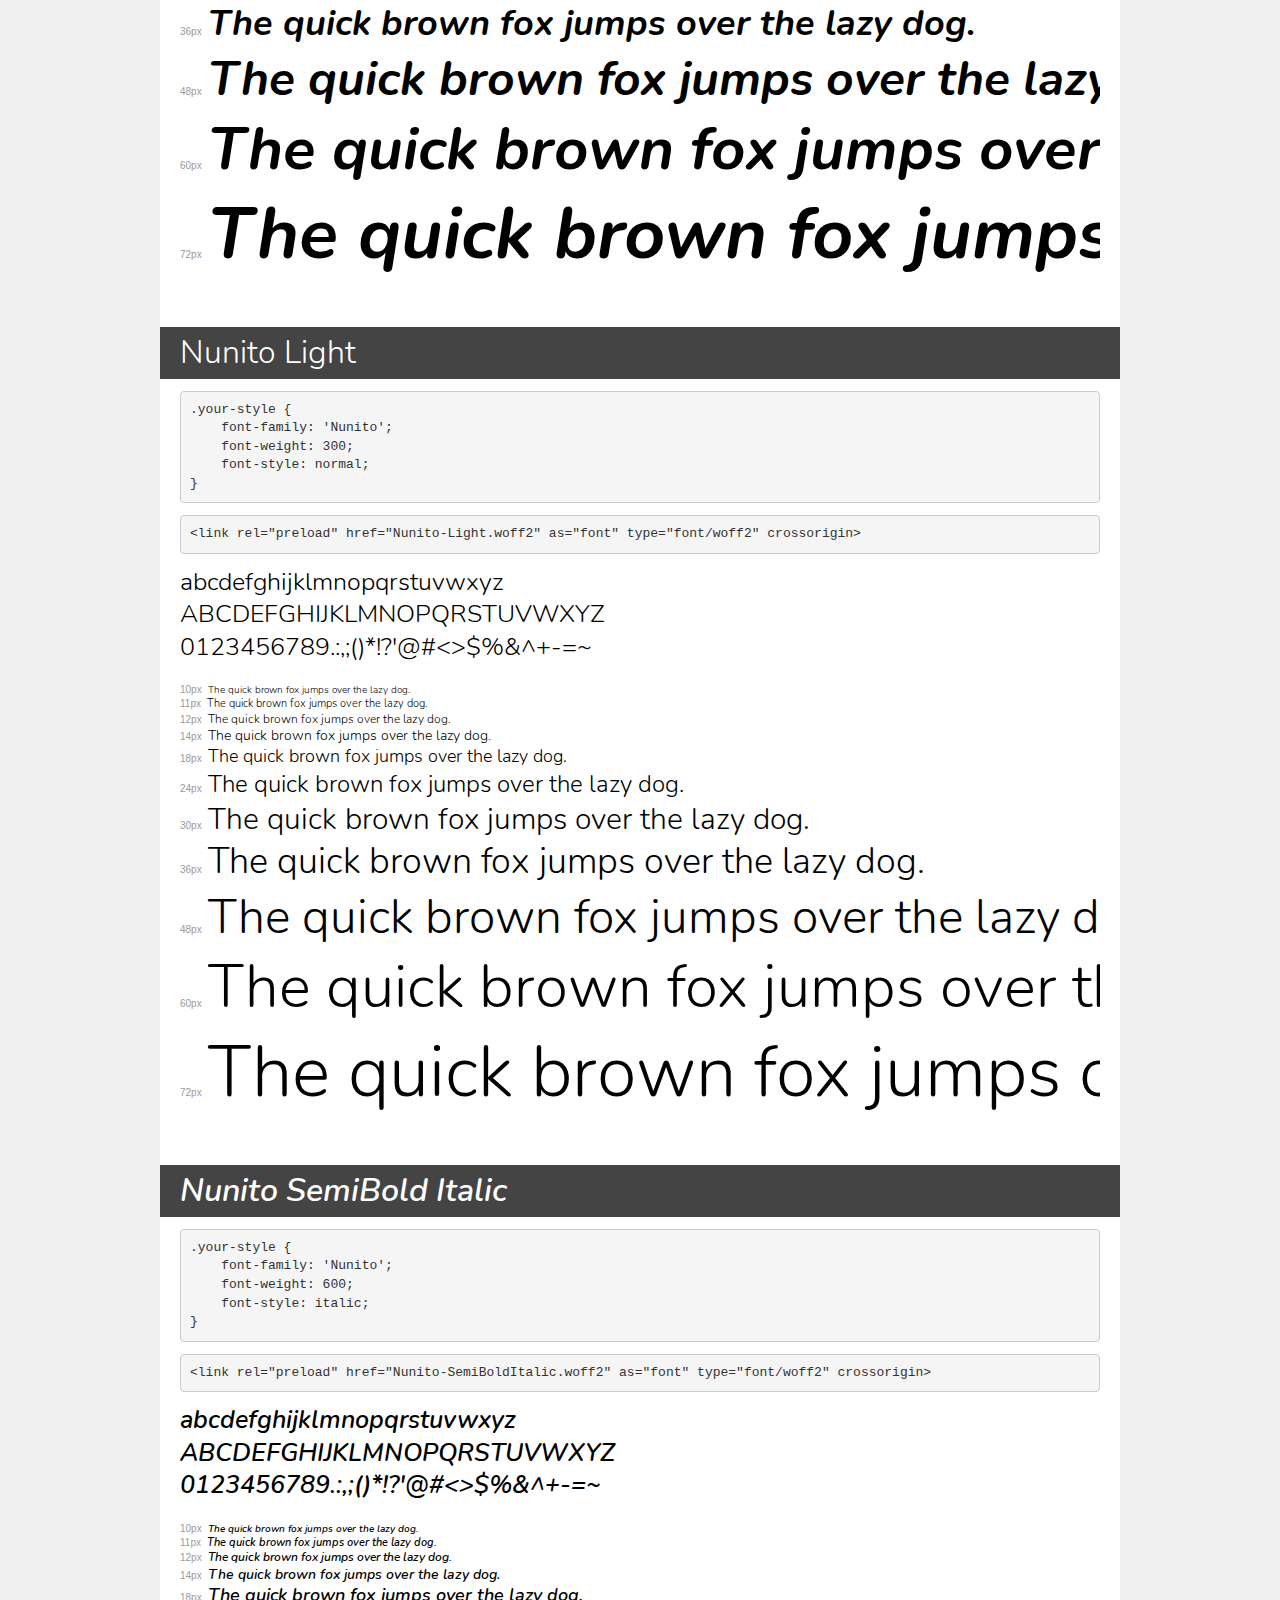
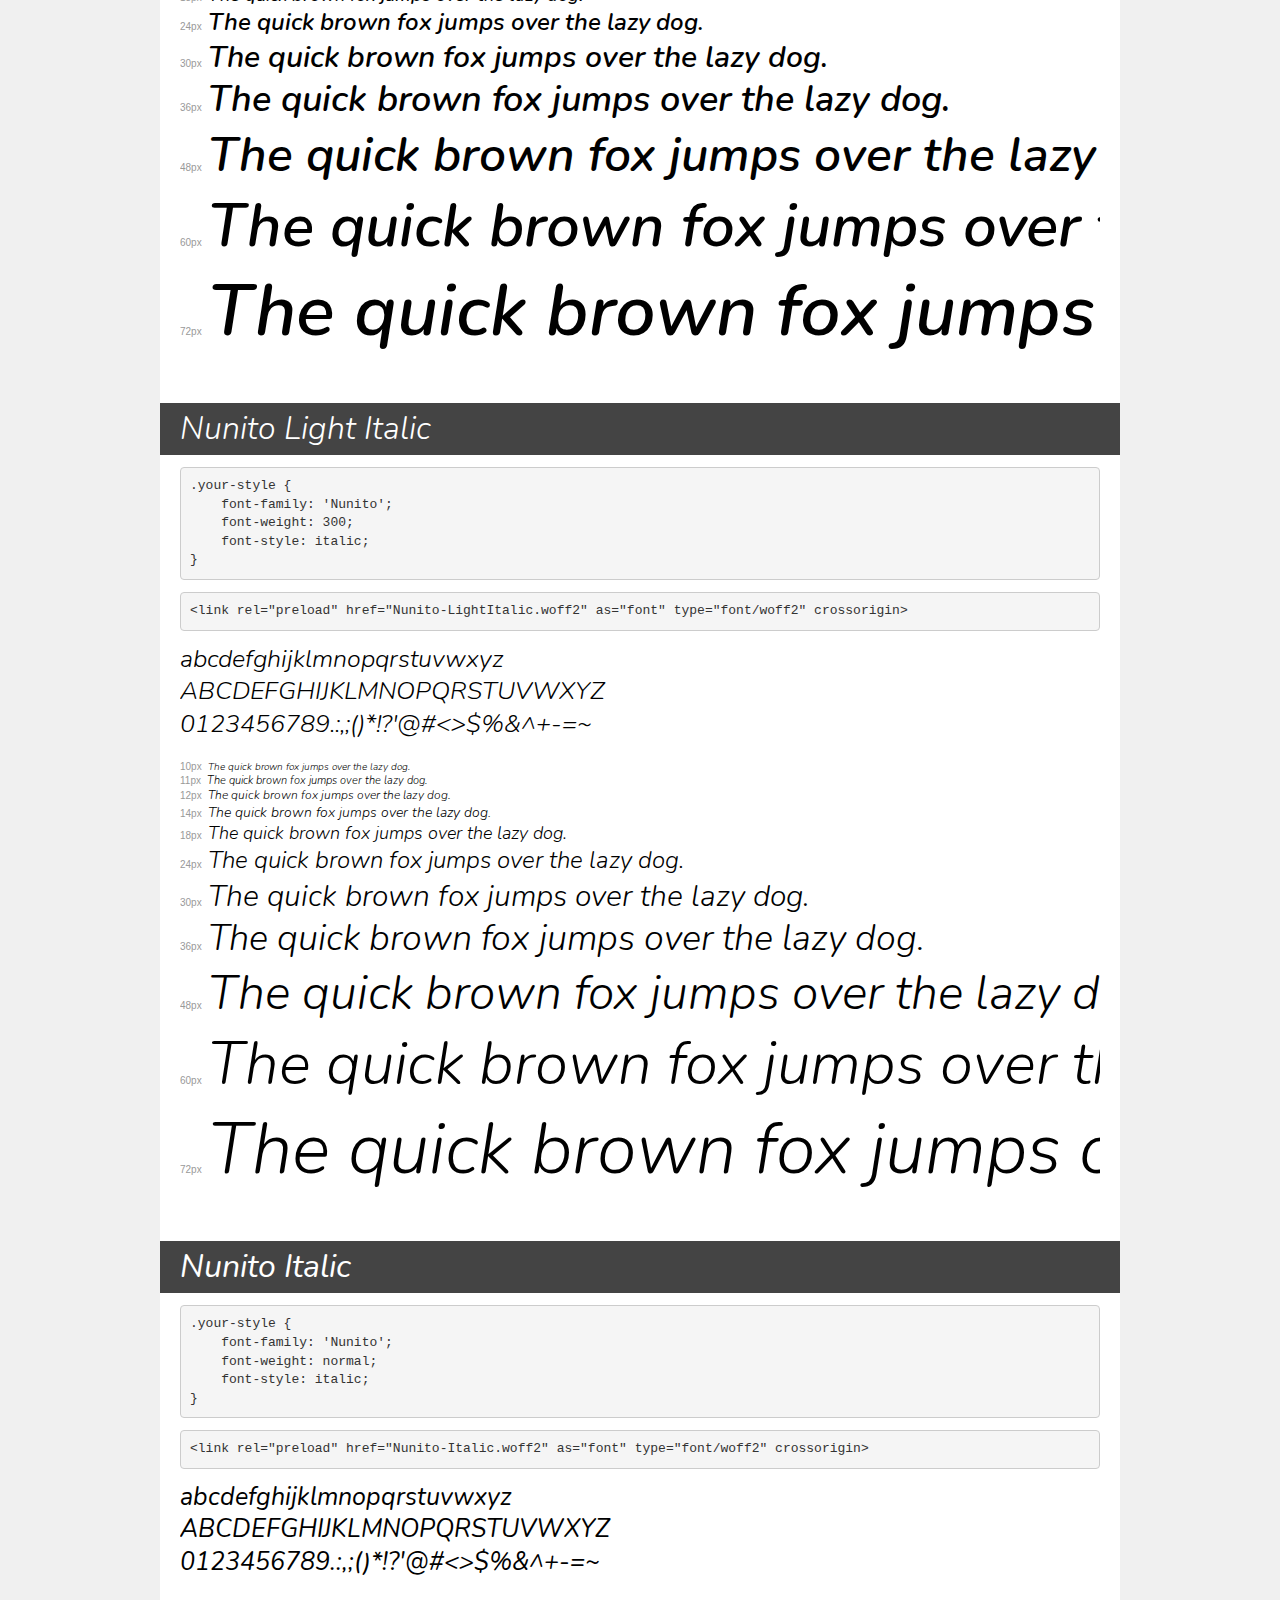
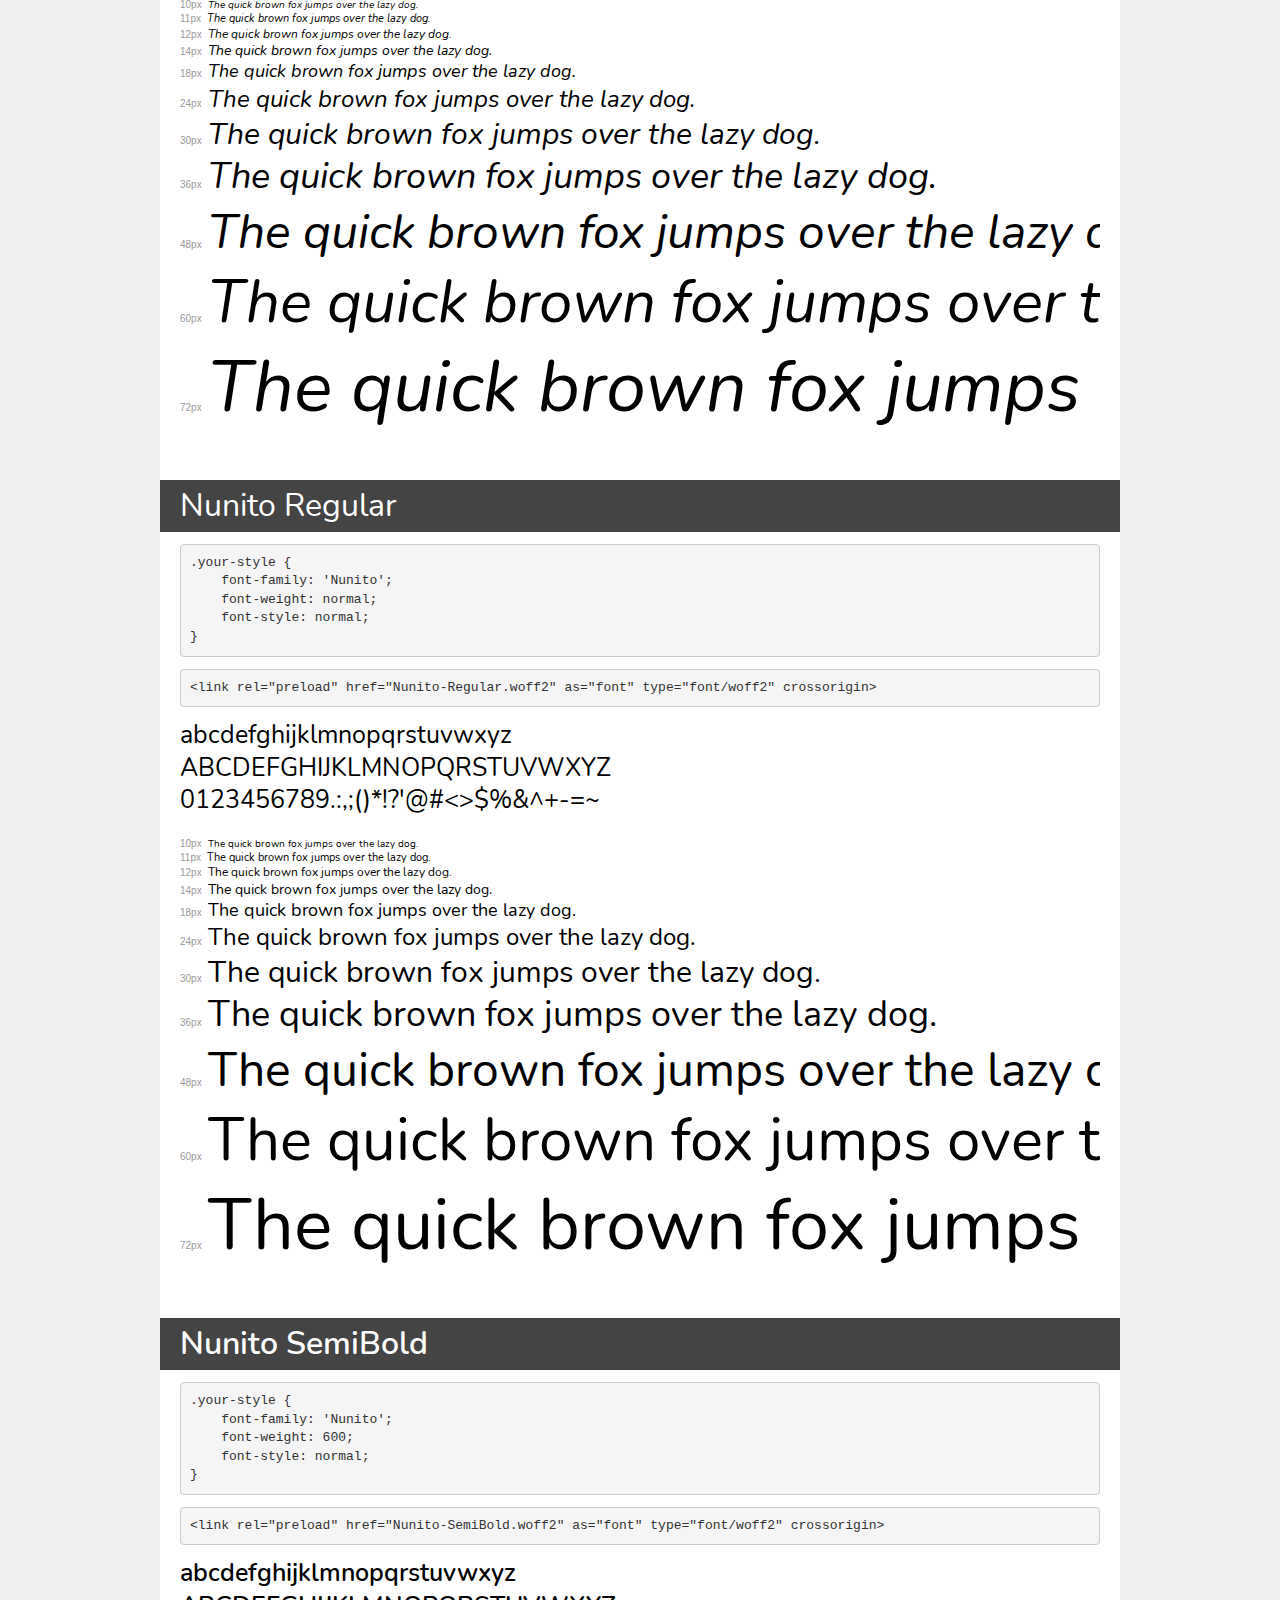
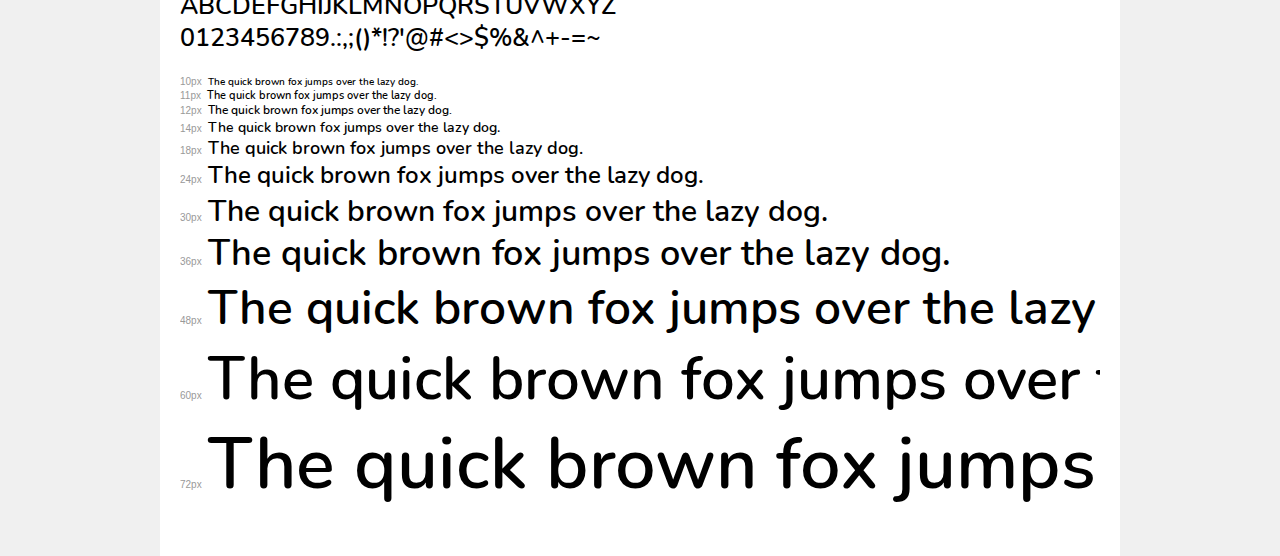
<file: fonts/nunito/demo.html>
<!DOCTYPE html>
<html lang="en">
<head>
    <meta charset="utf-8">
    <meta http-equiv="X-UA-Compatible" content="IE=edge">
    <meta name="viewport" content="width=device-width, initial-scale=1">
    <meta name="robots" content="noindex, noarchive">
    <meta name="format-detection" content="telephone=no">
    <title>Transfonter demo</title>
    <link href="stylesheet.css" rel="stylesheet">
    <style>
        /*
        http://meyerweb.com/eric/tools/css/reset/
        v2.0 | 20110126
        License: none (public domain)
        */
        html, body, div, span, applet, object, iframe,
        h1, h2, h3, h4, h5, h6, p, blockquote, pre,
        a, abbr, acronym, address, big, cite, code,
        del, dfn, em, img, ins, kbd, q, s, samp,
        small, strike, strong, sub, sup, tt, var,
        b, u, i, center,
        dl, dt, dd, ol, ul, li,
        fieldset, form, label, legend,
        table, caption, tbody, tfoot, thead, tr, th, td,
        article, aside, canvas, details, embed,
        figure, figcaption, footer, header, hgroup,
        menu, nav, output, ruby, section, summary,
        time, mark, audio, video {
            margin: 0;
            padding: 0;
            border: 0;
            font-size: 100%;
            font: inherit;
            vertical-align: baseline;
        }
        /* HTML5 display-role reset for older browsers */
        article, aside, details, figcaption, figure,
        footer, header, hgroup, menu, nav, section {
            display: block;
        }
        body {
            line-height: 1;
        }
        ol, ul {
            list-style: none;
        }
        blockquote, q {
            quotes: none;
        }
        blockquote:before, blockquote:after,
        q:before, q:after {
            content: '';
            content: none;
        }
        table {
            border-collapse: collapse;
            border-spacing: 0;
        }
        /* demo styles */
        body {
            background: #f0f0f0;
            color: #000;
        }
        .page {
            background: #fff;
            width: 920px;
            margin: 0 auto;
            padding: 20px 20px 0 20px;
            overflow: hidden;
        }
        .font-container {
            overflow-x: auto;
            overflow-y: hidden;
            margin-bottom: 40px;
            line-height: 1.3;
            white-space: nowrap;
            padding-bottom: 5px;
        }
        h1 {
            position: relative;
            background: #444;
            font-size: 32px;
            color: #fff;
            padding: 10px 20px;
            margin: 0 -20px 12px -20px;
        }
        .letters {
            font-size: 25px;
            margin-bottom: 20px;
        }
        .s10:before {
            content: '10px';
        }
        .s11:before {
            content: '11px';
        }
        .s12:before {
            content: '12px';
        }
        .s14:before {
            content: '14px';
        }
        .s18:before {
            content: '18px';
        }
        .s24:before {
            content: '24px';
        }
        .s30:before {
            content: '30px';
        }
        .s36:before {
            content: '36px';
        }
        .s48:before {
            content: '48px';
        }
        .s60:before {
            content: '60px';
        }
        .s72:before {
            content: '72px';
        }
        .s10:before, .s11:before, .s12:before, .s14:before,
        .s18:before, .s24:before, .s30:before, .s36:before,
        .s48:before, .s60:before, .s72:before {
            font-family: Arial, sans-serif;
            font-size: 10px;
            font-weight: normal;
            font-style: normal;
            color: #999;
            padding-right: 6px;
        }
        pre {
            display: block;
            padding: 9px;
            margin: 0 0 12px;
            font-family: Monaco, Menlo, Consolas, "Courier New", monospace;
            font-size: 13px;
            line-height: 1.428571429;
            color: #333;
            font-weight: normal;
            font-style: normal;
            background-color: #f5f5f5;
            border: 1px solid #ccc;
            overflow-x: auto;
            border-radius: 4px;
        }
        /* responsive */
        @media (max-width: 959px) {
            .page {
                width: auto;
                margin: 0;
            }
        }
    </style>
</head>
<body>
<div class="page">
    <div class="demo">
        <h1 style="font-family: 'Nunito'; font-weight: 200; font-style: normal;">Nunito ExtraLight</h1>
        <pre title="Usage">.your-style {
    font-family: 'Nunito';
    font-weight: 200;
    font-style: normal;
}</pre>
        <pre title="Preload (optional)">
&lt;link rel=&quot;preload&quot; href=&quot;Nunito-ExtraLight.woff2&quot; as=&quot;font&quot; type=&quot;font/woff2&quot; crossorigin&gt;</pre>
        <div class="font-container" style="font-family: 'Nunito'; font-weight: 200; font-style: normal;">
            <p class="letters">
                abcdefghijklmnopqrstuvwxyz<br>
ABCDEFGHIJKLMNOPQRSTUVWXYZ<br>
                0123456789.:,;()*!?'@#&lt;&gt;$%&^+-=~
            </p>
            <p class="s10" style="font-size: 10px;">The quick brown fox jumps over the lazy dog.</p>
            <p class="s11" style="font-size: 11px;">The quick brown fox jumps over the lazy dog.</p>
            <p class="s12" style="font-size: 12px;">The quick brown fox jumps over the lazy dog.</p>
            <p class="s14" style="font-size: 14px;">The quick brown fox jumps over the lazy dog.</p>
            <p class="s18" style="font-size: 18px;">The quick brown fox jumps over the lazy dog.</p>
            <p class="s24" style="font-size: 24px;">The quick brown fox jumps over the lazy dog.</p>
            <p class="s30" style="font-size: 30px;">The quick brown fox jumps over the lazy dog.</p>
            <p class="s36" style="font-size: 36px;">The quick brown fox jumps over the lazy dog.</p>
            <p class="s48" style="font-size: 48px;">The quick brown fox jumps over the lazy dog.</p>
            <p class="s60" style="font-size: 60px;">The quick brown fox jumps over the lazy dog.</p>
            <p class="s72" style="font-size: 72px;">The quick brown fox jumps over the lazy dog.</p>
        </div>
    </div>

    <div class="demo">
        <h1 style="font-family: 'Nunito'; font-weight: 900; font-style: normal;">Nunito Black</h1>
        <pre title="Usage">.your-style {
    font-family: 'Nunito';
    font-weight: 900;
    font-style: normal;
}</pre>
        <pre title="Preload (optional)">
&lt;link rel=&quot;preload&quot; href=&quot;Nunito-Black.woff2&quot; as=&quot;font&quot; type=&quot;font/woff2&quot; crossorigin&gt;</pre>
        <div class="font-container" style="font-family: 'Nunito'; font-weight: 900; font-style: normal;">
            <p class="letters">
                abcdefghijklmnopqrstuvwxyz<br>
ABCDEFGHIJKLMNOPQRSTUVWXYZ<br>
                0123456789.:,;()*!?'@#&lt;&gt;$%&^+-=~
            </p>
            <p class="s10" style="font-size: 10px;">The quick brown fox jumps over the lazy dog.</p>
            <p class="s11" style="font-size: 11px;">The quick brown fox jumps over the lazy dog.</p>
            <p class="s12" style="font-size: 12px;">The quick brown fox jumps over the lazy dog.</p>
            <p class="s14" style="font-size: 14px;">The quick brown fox jumps over the lazy dog.</p>
            <p class="s18" style="font-size: 18px;">The quick brown fox jumps over the lazy dog.</p>
            <p class="s24" style="font-size: 24px;">The quick brown fox jumps over the lazy dog.</p>
            <p class="s30" style="font-size: 30px;">The quick brown fox jumps over the lazy dog.</p>
            <p class="s36" style="font-size: 36px;">The quick brown fox jumps over the lazy dog.</p>
            <p class="s48" style="font-size: 48px;">The quick brown fox jumps over the lazy dog.</p>
            <p class="s60" style="font-size: 60px;">The quick brown fox jumps over the lazy dog.</p>
            <p class="s72" style="font-size: 72px;">The quick brown fox jumps over the lazy dog.</p>
        </div>
    </div>

    <div class="demo">
        <h1 style="font-family: 'Nunito'; font-weight: 900; font-style: italic;">Nunito Black Italic</h1>
        <pre title="Usage">.your-style {
    font-family: 'Nunito';
    font-weight: 900;
    font-style: italic;
}</pre>
        <pre title="Preload (optional)">
&lt;link rel=&quot;preload&quot; href=&quot;Nunito-BlackItalic.woff2&quot; as=&quot;font&quot; type=&quot;font/woff2&quot; crossorigin&gt;</pre>
        <div class="font-container" style="font-family: 'Nunito'; font-weight: 900; font-style: italic;">
            <p class="letters">
                abcdefghijklmnopqrstuvwxyz<br>
ABCDEFGHIJKLMNOPQRSTUVWXYZ<br>
                0123456789.:,;()*!?'@#&lt;&gt;$%&^+-=~
            </p>
            <p class="s10" style="font-size: 10px;">The quick brown fox jumps over the lazy dog.</p>
            <p class="s11" style="font-size: 11px;">The quick brown fox jumps over the lazy dog.</p>
            <p class="s12" style="font-size: 12px;">The quick brown fox jumps over the lazy dog.</p>
            <p class="s14" style="font-size: 14px;">The quick brown fox jumps over the lazy dog.</p>
            <p class="s18" style="font-size: 18px;">The quick brown fox jumps over the lazy dog.</p>
            <p class="s24" style="font-size: 24px;">The quick brown fox jumps over the lazy dog.</p>
            <p class="s30" style="font-size: 30px;">The quick brown fox jumps over the lazy dog.</p>
            <p class="s36" style="font-size: 36px;">The quick brown fox jumps over the lazy dog.</p>
            <p class="s48" style="font-size: 48px;">The quick brown fox jumps over the lazy dog.</p>
            <p class="s60" style="font-size: 60px;">The quick brown fox jumps over the lazy dog.</p>
            <p class="s72" style="font-size: 72px;">The quick brown fox jumps over the lazy dog.</p>
        </div>
    </div>

    <div class="demo">
        <h1 style="font-family: 'Nunito'; font-weight: 200; font-style: italic;">Nunito ExtraLight Italic</h1>
        <pre title="Usage">.your-style {
    font-family: 'Nunito';
    font-weight: 200;
    font-style: italic;
}</pre>
        <pre title="Preload (optional)">
&lt;link rel=&quot;preload&quot; href=&quot;Nunito-ExtraLightItalic.woff2&quot; as=&quot;font&quot; type=&quot;font/woff2&quot; crossorigin&gt;</pre>
        <div class="font-container" style="font-family: 'Nunito'; font-weight: 200; font-style: italic;">
            <p class="letters">
                abcdefghijklmnopqrstuvwxyz<br>
ABCDEFGHIJKLMNOPQRSTUVWXYZ<br>
                0123456789.:,;()*!?'@#&lt;&gt;$%&^+-=~
            </p>
            <p class="s10" style="font-size: 10px;">The quick brown fox jumps over the lazy dog.</p>
            <p class="s11" style="font-size: 11px;">The quick brown fox jumps over the lazy dog.</p>
            <p class="s12" style="font-size: 12px;">The quick brown fox jumps over the lazy dog.</p>
            <p class="s14" style="font-size: 14px;">The quick brown fox jumps over the lazy dog.</p>
            <p class="s18" style="font-size: 18px;">The quick brown fox jumps over the lazy dog.</p>
            <p class="s24" style="font-size: 24px;">The quick brown fox jumps over the lazy dog.</p>
            <p class="s30" style="font-size: 30px;">The quick brown fox jumps over the lazy dog.</p>
            <p class="s36" style="font-size: 36px;">The quick brown fox jumps over the lazy dog.</p>
            <p class="s48" style="font-size: 48px;">The quick brown fox jumps over the lazy dog.</p>
            <p class="s60" style="font-size: 60px;">The quick brown fox jumps over the lazy dog.</p>
            <p class="s72" style="font-size: 72px;">The quick brown fox jumps over the lazy dog.</p>
        </div>
    </div>

    <div class="demo">
        <h1 style="font-family: 'Nunito'; font-weight: bold; font-style: italic;">Nunito ExtraBold Italic</h1>
        <pre title="Usage">.your-style {
    font-family: 'Nunito';
    font-weight: bold;
    font-style: italic;
}</pre>
        <pre title="Preload (optional)">
&lt;link rel=&quot;preload&quot; href=&quot;Nunito-ExtraBoldItalic.woff2&quot; as=&quot;font&quot; type=&quot;font/woff2&quot; crossorigin&gt;</pre>
        <div class="font-container" style="font-family: 'Nunito'; font-weight: bold; font-style: italic;">
            <p class="letters">
                abcdefghijklmnopqrstuvwxyz<br>
ABCDEFGHIJKLMNOPQRSTUVWXYZ<br>
                0123456789.:,;()*!?'@#&lt;&gt;$%&^+-=~
            </p>
            <p class="s10" style="font-size: 10px;">The quick brown fox jumps over the lazy dog.</p>
            <p class="s11" style="font-size: 11px;">The quick brown fox jumps over the lazy dog.</p>
            <p class="s12" style="font-size: 12px;">The quick brown fox jumps over the lazy dog.</p>
            <p class="s14" style="font-size: 14px;">The quick brown fox jumps over the lazy dog.</p>
            <p class="s18" style="font-size: 18px;">The quick brown fox jumps over the lazy dog.</p>
            <p class="s24" style="font-size: 24px;">The quick brown fox jumps over the lazy dog.</p>
            <p class="s30" style="font-size: 30px;">The quick brown fox jumps over the lazy dog.</p>
            <p class="s36" style="font-size: 36px;">The quick brown fox jumps over the lazy dog.</p>
            <p class="s48" style="font-size: 48px;">The quick brown fox jumps over the lazy dog.</p>
            <p class="s60" style="font-size: 60px;">The quick brown fox jumps over the lazy dog.</p>
            <p class="s72" style="font-size: 72px;">The quick brown fox jumps over the lazy dog.</p>
        </div>
    </div>

    <div class="demo">
        <h1 style="font-family: 'Nunito'; font-weight: bold; font-style: normal;">Nunito ExtraBold</h1>
        <pre title="Usage">.your-style {
    font-family: 'Nunito';
    font-weight: bold;
    font-style: normal;
}</pre>
        <pre title="Preload (optional)">
&lt;link rel=&quot;preload&quot; href=&quot;Nunito-ExtraBold.woff2&quot; as=&quot;font&quot; type=&quot;font/woff2&quot; crossorigin&gt;</pre>
        <div class="font-container" style="font-family: 'Nunito'; font-weight: bold; font-style: normal;">
            <p class="letters">
                abcdefghijklmnopqrstuvwxyz<br>
ABCDEFGHIJKLMNOPQRSTUVWXYZ<br>
                0123456789.:,;()*!?'@#&lt;&gt;$%&^+-=~
            </p>
            <p class="s10" style="font-size: 10px;">The quick brown fox jumps over the lazy dog.</p>
            <p class="s11" style="font-size: 11px;">The quick brown fox jumps over the lazy dog.</p>
            <p class="s12" style="font-size: 12px;">The quick brown fox jumps over the lazy dog.</p>
            <p class="s14" style="font-size: 14px;">The quick brown fox jumps over the lazy dog.</p>
            <p class="s18" style="font-size: 18px;">The quick brown fox jumps over the lazy dog.</p>
            <p class="s24" style="font-size: 24px;">The quick brown fox jumps over the lazy dog.</p>
            <p class="s30" style="font-size: 30px;">The quick brown fox jumps over the lazy dog.</p>
            <p class="s36" style="font-size: 36px;">The quick brown fox jumps over the lazy dog.</p>
            <p class="s48" style="font-size: 48px;">The quick brown fox jumps over the lazy dog.</p>
            <p class="s60" style="font-size: 60px;">The quick brown fox jumps over the lazy dog.</p>
            <p class="s72" style="font-size: 72px;">The quick brown fox jumps over the lazy dog.</p>
        </div>
    </div>

    <div class="demo">
        <h1 style="font-family: 'Nunito'; font-weight: bold; font-style: normal;">Nunito Bold</h1>
        <pre title="Usage">.your-style {
    font-family: 'Nunito';
    font-weight: bold;
    font-style: normal;
}</pre>
        <pre title="Preload (optional)">
&lt;link rel=&quot;preload&quot; href=&quot;Nunito-Bold.woff2&quot; as=&quot;font&quot; type=&quot;font/woff2&quot; crossorigin&gt;</pre>
        <div class="font-container" style="font-family: 'Nunito'; font-weight: bold; font-style: normal;">
            <p class="letters">
                abcdefghijklmnopqrstuvwxyz<br>
ABCDEFGHIJKLMNOPQRSTUVWXYZ<br>
                0123456789.:,;()*!?'@#&lt;&gt;$%&^+-=~
            </p>
            <p class="s10" style="font-size: 10px;">The quick brown fox jumps over the lazy dog.</p>
            <p class="s11" style="font-size: 11px;">The quick brown fox jumps over the lazy dog.</p>
            <p class="s12" style="font-size: 12px;">The quick brown fox jumps over the lazy dog.</p>
            <p class="s14" style="font-size: 14px;">The quick brown fox jumps over the lazy dog.</p>
            <p class="s18" style="font-size: 18px;">The quick brown fox jumps over the lazy dog.</p>
            <p class="s24" style="font-size: 24px;">The quick brown fox jumps over the lazy dog.</p>
            <p class="s30" style="font-size: 30px;">The quick brown fox jumps over the lazy dog.</p>
            <p class="s36" style="font-size: 36px;">The quick brown fox jumps over the lazy dog.</p>
            <p class="s48" style="font-size: 48px;">The quick brown fox jumps over the lazy dog.</p>
            <p class="s60" style="font-size: 60px;">The quick brown fox jumps over the lazy dog.</p>
            <p class="s72" style="font-size: 72px;">The quick brown fox jumps over the lazy dog.</p>
        </div>
    </div>

    <div class="demo">
        <h1 style="font-family: 'Nunito'; font-weight: bold; font-style: italic;">Nunito Bold Italic</h1>
        <pre title="Usage">.your-style {
    font-family: 'Nunito';
    font-weight: bold;
    font-style: italic;
}</pre>
        <pre title="Preload (optional)">
&lt;link rel=&quot;preload&quot; href=&quot;Nunito-BoldItalic.woff2&quot; as=&quot;font&quot; type=&quot;font/woff2&quot; crossorigin&gt;</pre>
        <div class="font-container" style="font-family: 'Nunito'; font-weight: bold; font-style: italic;">
            <p class="letters">
                abcdefghijklmnopqrstuvwxyz<br>
ABCDEFGHIJKLMNOPQRSTUVWXYZ<br>
                0123456789.:,;()*!?'@#&lt;&gt;$%&^+-=~
            </p>
            <p class="s10" style="font-size: 10px;">The quick brown fox jumps over the lazy dog.</p>
            <p class="s11" style="font-size: 11px;">The quick brown fox jumps over the lazy dog.</p>
            <p class="s12" style="font-size: 12px;">The quick brown fox jumps over the lazy dog.</p>
            <p class="s14" style="font-size: 14px;">The quick brown fox jumps over the lazy dog.</p>
            <p class="s18" style="font-size: 18px;">The quick brown fox jumps over the lazy dog.</p>
            <p class="s24" style="font-size: 24px;">The quick brown fox jumps over the lazy dog.</p>
            <p class="s30" style="font-size: 30px;">The quick brown fox jumps over the lazy dog.</p>
            <p class="s36" style="font-size: 36px;">The quick brown fox jumps over the lazy dog.</p>
            <p class="s48" style="font-size: 48px;">The quick brown fox jumps over the lazy dog.</p>
            <p class="s60" style="font-size: 60px;">The quick brown fox jumps over the lazy dog.</p>
            <p class="s72" style="font-size: 72px;">The quick brown fox jumps over the lazy dog.</p>
        </div>
    </div>

    <div class="demo">
        <h1 style="font-family: 'Nunito'; font-weight: 300; font-style: normal;">Nunito Light</h1>
        <pre title="Usage">.your-style {
    font-family: 'Nunito';
    font-weight: 300;
    font-style: normal;
}</pre>
        <pre title="Preload (optional)">
&lt;link rel=&quot;preload&quot; href=&quot;Nunito-Light.woff2&quot; as=&quot;font&quot; type=&quot;font/woff2&quot; crossorigin&gt;</pre>
        <div class="font-container" style="font-family: 'Nunito'; font-weight: 300; font-style: normal;">
            <p class="letters">
                abcdefghijklmnopqrstuvwxyz<br>
ABCDEFGHIJKLMNOPQRSTUVWXYZ<br>
                0123456789.:,;()*!?'@#&lt;&gt;$%&^+-=~
            </p>
            <p class="s10" style="font-size: 10px;">The quick brown fox jumps over the lazy dog.</p>
            <p class="s11" style="font-size: 11px;">The quick brown fox jumps over the lazy dog.</p>
            <p class="s12" style="font-size: 12px;">The quick brown fox jumps over the lazy dog.</p>
            <p class="s14" style="font-size: 14px;">The quick brown fox jumps over the lazy dog.</p>
            <p class="s18" style="font-size: 18px;">The quick brown fox jumps over the lazy dog.</p>
            <p class="s24" style="font-size: 24px;">The quick brown fox jumps over the lazy dog.</p>
            <p class="s30" style="font-size: 30px;">The quick brown fox jumps over the lazy dog.</p>
            <p class="s36" style="font-size: 36px;">The quick brown fox jumps over the lazy dog.</p>
            <p class="s48" style="font-size: 48px;">The quick brown fox jumps over the lazy dog.</p>
            <p class="s60" style="font-size: 60px;">The quick brown fox jumps over the lazy dog.</p>
            <p class="s72" style="font-size: 72px;">The quick brown fox jumps over the lazy dog.</p>
        </div>
    </div>

    <div class="demo">
        <h1 style="font-family: 'Nunito'; font-weight: 600; font-style: italic;">Nunito SemiBold Italic</h1>
        <pre title="Usage">.your-style {
    font-family: 'Nunito';
    font-weight: 600;
    font-style: italic;
}</pre>
        <pre title="Preload (optional)">
&lt;link rel=&quot;preload&quot; href=&quot;Nunito-SemiBoldItalic.woff2&quot; as=&quot;font&quot; type=&quot;font/woff2&quot; crossorigin&gt;</pre>
        <div class="font-container" style="font-family: 'Nunito'; font-weight: 600; font-style: italic;">
            <p class="letters">
                abcdefghijklmnopqrstuvwxyz<br>
ABCDEFGHIJKLMNOPQRSTUVWXYZ<br>
                0123456789.:,;()*!?'@#&lt;&gt;$%&^+-=~
            </p>
            <p class="s10" style="font-size: 10px;">The quick brown fox jumps over the lazy dog.</p>
            <p class="s11" style="font-size: 11px;">The quick brown fox jumps over the lazy dog.</p>
            <p class="s12" style="font-size: 12px;">The quick brown fox jumps over the lazy dog.</p>
            <p class="s14" style="font-size: 14px;">The quick brown fox jumps over the lazy dog.</p>
            <p class="s18" style="font-size: 18px;">The quick brown fox jumps over the lazy dog.</p>
            <p class="s24" style="font-size: 24px;">The quick brown fox jumps over the lazy dog.</p>
            <p class="s30" style="font-size: 30px;">The quick brown fox jumps over the lazy dog.</p>
            <p class="s36" style="font-size: 36px;">The quick brown fox jumps over the lazy dog.</p>
            <p class="s48" style="font-size: 48px;">The quick brown fox jumps over the lazy dog.</p>
            <p class="s60" style="font-size: 60px;">The quick brown fox jumps over the lazy dog.</p>
            <p class="s72" style="font-size: 72px;">The quick brown fox jumps over the lazy dog.</p>
        </div>
    </div>

    <div class="demo">
        <h1 style="font-family: 'Nunito'; font-weight: 300; font-style: italic;">Nunito Light Italic</h1>
        <pre title="Usage">.your-style {
    font-family: 'Nunito';
    font-weight: 300;
    font-style: italic;
}</pre>
        <pre title="Preload (optional)">
&lt;link rel=&quot;preload&quot; href=&quot;Nunito-LightItalic.woff2&quot; as=&quot;font&quot; type=&quot;font/woff2&quot; crossorigin&gt;</pre>
        <div class="font-container" style="font-family: 'Nunito'; font-weight: 300; font-style: italic;">
            <p class="letters">
                abcdefghijklmnopqrstuvwxyz<br>
ABCDEFGHIJKLMNOPQRSTUVWXYZ<br>
                0123456789.:,;()*!?'@#&lt;&gt;$%&^+-=~
            </p>
            <p class="s10" style="font-size: 10px;">The quick brown fox jumps over the lazy dog.</p>
            <p class="s11" style="font-size: 11px;">The quick brown fox jumps over the lazy dog.</p>
            <p class="s12" style="font-size: 12px;">The quick brown fox jumps over the lazy dog.</p>
            <p class="s14" style="font-size: 14px;">The quick brown fox jumps over the lazy dog.</p>
            <p class="s18" style="font-size: 18px;">The quick brown fox jumps over the lazy dog.</p>
            <p class="s24" style="font-size: 24px;">The quick brown fox jumps over the lazy dog.</p>
            <p class="s30" style="font-size: 30px;">The quick brown fox jumps over the lazy dog.</p>
            <p class="s36" style="font-size: 36px;">The quick brown fox jumps over the lazy dog.</p>
            <p class="s48" style="font-size: 48px;">The quick brown fox jumps over the lazy dog.</p>
            <p class="s60" style="font-size: 60px;">The quick brown fox jumps over the lazy dog.</p>
            <p class="s72" style="font-size: 72px;">The quick brown fox jumps over the lazy dog.</p>
        </div>
    </div>

    <div class="demo">
        <h1 style="font-family: 'Nunito'; font-weight: normal; font-style: italic;">Nunito Italic</h1>
        <pre title="Usage">.your-style {
    font-family: 'Nunito';
    font-weight: normal;
    font-style: italic;
}</pre>
        <pre title="Preload (optional)">
&lt;link rel=&quot;preload&quot; href=&quot;Nunito-Italic.woff2&quot; as=&quot;font&quot; type=&quot;font/woff2&quot; crossorigin&gt;</pre>
        <div class="font-container" style="font-family: 'Nunito'; font-weight: normal; font-style: italic;">
            <p class="letters">
                abcdefghijklmnopqrstuvwxyz<br>
ABCDEFGHIJKLMNOPQRSTUVWXYZ<br>
                0123456789.:,;()*!?'@#&lt;&gt;$%&^+-=~
            </p>
            <p class="s10" style="font-size: 10px;">The quick brown fox jumps over the lazy dog.</p>
            <p class="s11" style="font-size: 11px;">The quick brown fox jumps over the lazy dog.</p>
            <p class="s12" style="font-size: 12px;">The quick brown fox jumps over the lazy dog.</p>
            <p class="s14" style="font-size: 14px;">The quick brown fox jumps over the lazy dog.</p>
            <p class="s18" style="font-size: 18px;">The quick brown fox jumps over the lazy dog.</p>
            <p class="s24" style="font-size: 24px;">The quick brown fox jumps over the lazy dog.</p>
            <p class="s30" style="font-size: 30px;">The quick brown fox jumps over the lazy dog.</p>
            <p class="s36" style="font-size: 36px;">The quick brown fox jumps over the lazy dog.</p>
            <p class="s48" style="font-size: 48px;">The quick brown fox jumps over the lazy dog.</p>
            <p class="s60" style="font-size: 60px;">The quick brown fox jumps over the lazy dog.</p>
            <p class="s72" style="font-size: 72px;">The quick brown fox jumps over the lazy dog.</p>
        </div>
    </div>

    <div class="demo">
        <h1 style="font-family: 'Nunito'; font-weight: normal; font-style: normal;">Nunito Regular</h1>
        <pre title="Usage">.your-style {
    font-family: 'Nunito';
    font-weight: normal;
    font-style: normal;
}</pre>
        <pre title="Preload (optional)">
&lt;link rel=&quot;preload&quot; href=&quot;Nunito-Regular.woff2&quot; as=&quot;font&quot; type=&quot;font/woff2&quot; crossorigin&gt;</pre>
        <div class="font-container" style="font-family: 'Nunito'; font-weight: normal; font-style: normal;">
            <p class="letters">
                abcdefghijklmnopqrstuvwxyz<br>
ABCDEFGHIJKLMNOPQRSTUVWXYZ<br>
                0123456789.:,;()*!?'@#&lt;&gt;$%&^+-=~
            </p>
            <p class="s10" style="font-size: 10px;">The quick brown fox jumps over the lazy dog.</p>
            <p class="s11" style="font-size: 11px;">The quick brown fox jumps over the lazy dog.</p>
            <p class="s12" style="font-size: 12px;">The quick brown fox jumps over the lazy dog.</p>
            <p class="s14" style="font-size: 14px;">The quick brown fox jumps over the lazy dog.</p>
            <p class="s18" style="font-size: 18px;">The quick brown fox jumps over the lazy dog.</p>
            <p class="s24" style="font-size: 24px;">The quick brown fox jumps over the lazy dog.</p>
            <p class="s30" style="font-size: 30px;">The quick brown fox jumps over the lazy dog.</p>
            <p class="s36" style="font-size: 36px;">The quick brown fox jumps over the lazy dog.</p>
            <p class="s48" style="font-size: 48px;">The quick brown fox jumps over the lazy dog.</p>
            <p class="s60" style="font-size: 60px;">The quick brown fox jumps over the lazy dog.</p>
            <p class="s72" style="font-size: 72px;">The quick brown fox jumps over the lazy dog.</p>
        </div>
    </div>

    <div class="demo">
        <h1 style="font-family: 'Nunito'; font-weight: 600; font-style: normal;">Nunito SemiBold</h1>
        <pre title="Usage">.your-style {
    font-family: 'Nunito';
    font-weight: 600;
    font-style: normal;
}</pre>
        <pre title="Preload (optional)">
&lt;link rel=&quot;preload&quot; href=&quot;Nunito-SemiBold.woff2&quot; as=&quot;font&quot; type=&quot;font/woff2&quot; crossorigin&gt;</pre>
        <div class="font-container" style="font-family: 'Nunito'; font-weight: 600; font-style: normal;">
            <p class="letters">
                abcdefghijklmnopqrstuvwxyz<br>
ABCDEFGHIJKLMNOPQRSTUVWXYZ<br>
                0123456789.:,;()*!?'@#&lt;&gt;$%&^+-=~
            </p>
            <p class="s10" style="font-size: 10px;">The quick brown fox jumps over the lazy dog.</p>
            <p class="s11" style="font-size: 11px;">The quick brown fox jumps over the lazy dog.</p>
            <p class="s12" style="font-size: 12px;">The quick brown fox jumps over the lazy dog.</p>
            <p class="s14" style="font-size: 14px;">The quick brown fox jumps over the lazy dog.</p>
            <p class="s18" style="font-size: 18px;">The quick brown fox jumps over the lazy dog.</p>
            <p class="s24" style="font-size: 24px;">The quick brown fox jumps over the lazy dog.</p>
            <p class="s30" style="font-size: 30px;">The quick brown fox jumps over the lazy dog.</p>
            <p class="s36" style="font-size: 36px;">The quick brown fox jumps over the lazy dog.</p>
            <p class="s48" style="font-size: 48px;">The quick brown fox jumps over the lazy dog.</p>
            <p class="s60" style="font-size: 60px;">The quick brown fox jumps over the lazy dog.</p>
            <p class="s72" style="font-size: 72px;">The quick brown fox jumps over the lazy dog.</p>
        </div>
    </div>

</div>
</body>
</html>
</file>
<file: fonts/lato/stylesheet.css>
@font-face {
    font-family: 'Lato';
    src: url('Lato-Light.woff2') format('woff2'),
        url('Lato-Light.woff') format('woff');
    font-weight: 300;
    font-style: normal;
    font-display: swap;
}

@font-face {
    font-family: 'Lato';
    src: url('Lato-Black.woff2') format('woff2'),
        url('Lato-Black.woff') format('woff');
    font-weight: 900;
    font-style: normal;
    font-display: swap;
}

@font-face {
    font-family: 'Lato';
    src: url('Lato-LightItalic.woff2') format('woff2'),
        url('Lato-LightItalic.woff') format('woff');
    font-weight: 300;
    font-style: italic;
    font-display: swap;
}

@font-face {
    font-family: 'Lato Hairline';
    src: url('Lato-Hairline.woff2') format('woff2'),
        url('Lato-Hairline.woff') format('woff');
    font-weight: 300;
    font-style: normal;
    font-display: swap;
}

@font-face {
    font-family: 'Lato';
    src: url('Lato-Italic.woff2') format('woff2'),
        url('Lato-Italic.woff') format('woff');
    font-weight: normal;
    font-style: italic;
    font-display: swap;
}

@font-face {
    font-family: 'Lato';
    src: url('Lato-Bold.woff2') format('woff2'),
        url('Lato-Bold.woff') format('woff');
    font-weight: bold;
    font-style: normal;
    font-display: swap;
}

@font-face {
    font-family: 'Lato';
    src: url('Lato-Regular.woff2') format('woff2'),
        url('Lato-Regular.woff') format('woff');
    font-weight: normal;
    font-style: normal;
    font-display: swap;
}

@font-face {
    font-family: 'Lato Hairline';
    src: url('Lato-HairlineItalic.woff2') format('woff2'),
        url('Lato-HairlineItalic.woff') format('woff');
    font-weight: 300;
    font-style: italic;
    font-display: swap;
}

@font-face {
    font-family: 'Lato';
    src: url('Lato-BoldItalic.woff2') format('woff2'),
        url('Lato-BoldItalic.woff') format('woff');
    font-weight: bold;
    font-style: italic;
    font-display: swap;
}

@font-face {
    font-family: 'Lato';
    src: url('Lato-BlackItalic.woff2') format('woff2'),
        url('Lato-BlackItalic.woff') format('woff');
    font-weight: 900;
    font-style: italic;
    font-display: swap;
}
</file>
<file: fonts/nunito/stylesheet.css>
@font-face {
    font-family: 'Nunito';
    src: url('Nunito-ExtraLight.woff2') format('woff2'),
        url('Nunito-ExtraLight.woff') format('woff');
    font-weight: 200;
    font-style: normal;
    font-display: swap;
}

@font-face {
    font-family: 'Nunito';
    src: url('Nunito-Black.woff2') format('woff2'),
        url('Nunito-Black.woff') format('woff');
    font-weight: 900;
    font-style: normal;
    font-display: swap;
}

@font-face {
    font-family: 'Nunito';
    src: url('Nunito-BlackItalic.woff2') format('woff2'),
        url('Nunito-BlackItalic.woff') format('woff');
    font-weight: 900;
    font-style: italic;
    font-display: swap;
}

@font-face {
    font-family: 'Nunito';
    src: url('Nunito-ExtraLightItalic.woff2') format('woff2'),
        url('Nunito-ExtraLightItalic.woff') format('woff');
    font-weight: 200;
    font-style: italic;
    font-display: swap;
}

@font-face {
    font-family: 'Nunito';
    src: url('Nunito-ExtraBoldItalic.woff2') format('woff2'),
        url('Nunito-ExtraBoldItalic.woff') format('woff');
    font-weight: bold;
    font-style: italic;
    font-display: swap;
}

@font-face {
    font-family: 'Nunito';
    src: url('Nunito-ExtraBold.woff2') format('woff2'),
        url('Nunito-ExtraBold.woff') format('woff');
    font-weight: bold;
    font-style: normal;
    font-display: swap;
}

@font-face {
    font-family: 'Nunito';
    src: url('Nunito-Bold.woff2') format('woff2'),
        url('Nunito-Bold.woff') format('woff');
    font-weight: bold;
    font-style: normal;
    font-display: swap;
}

@font-face {
    font-family: 'Nunito';
    src: url('Nunito-BoldItalic.woff2') format('woff2'),
        url('Nunito-BoldItalic.woff') format('woff');
    font-weight: bold;
    font-style: italic;
    font-display: swap;
}

@font-face {
    font-family: 'Nunito';
    src: url('Nunito-Light.woff2') format('woff2'),
        url('Nunito-Light.woff') format('woff');
    font-weight: 300;
    font-style: normal;
    font-display: swap;
}

@font-face {
    font-family: 'Nunito';
    src: url('Nunito-SemiBoldItalic.woff2') format('woff2'),
        url('Nunito-SemiBoldItalic.woff') format('woff');
    font-weight: 600;
    font-style: italic;
    font-display: swap;
}

@font-face {
    font-family: 'Nunito';
    src: url('Nunito-LightItalic.woff2') format('woff2'),
        url('Nunito-LightItalic.woff') format('woff');
    font-weight: 300;
    font-style: italic;
    font-display: swap;
}

@font-face {
    font-family: 'Nunito';
    src: url('Nunito-Italic.woff2') format('woff2'),
        url('Nunito-Italic.woff') format('woff');
    font-weight: normal;
    font-style: italic;
    font-display: swap;
}

@font-face {
    font-family: 'Nunito';
    src: url('Nunito-Regular.woff2') format('woff2'),
        url('Nunito-Regular.woff') format('woff');
    font-weight: normal;
    font-style: normal;
    font-display: swap;
}

@font-face {
    font-family: 'Nunito';
    src: url('Nunito-SemiBold.woff2') format('woff2'),
        url('Nunito-SemiBold.woff') format('woff');
    font-weight: 600;
    font-style: normal;
    font-display: swap;
}
</file>
